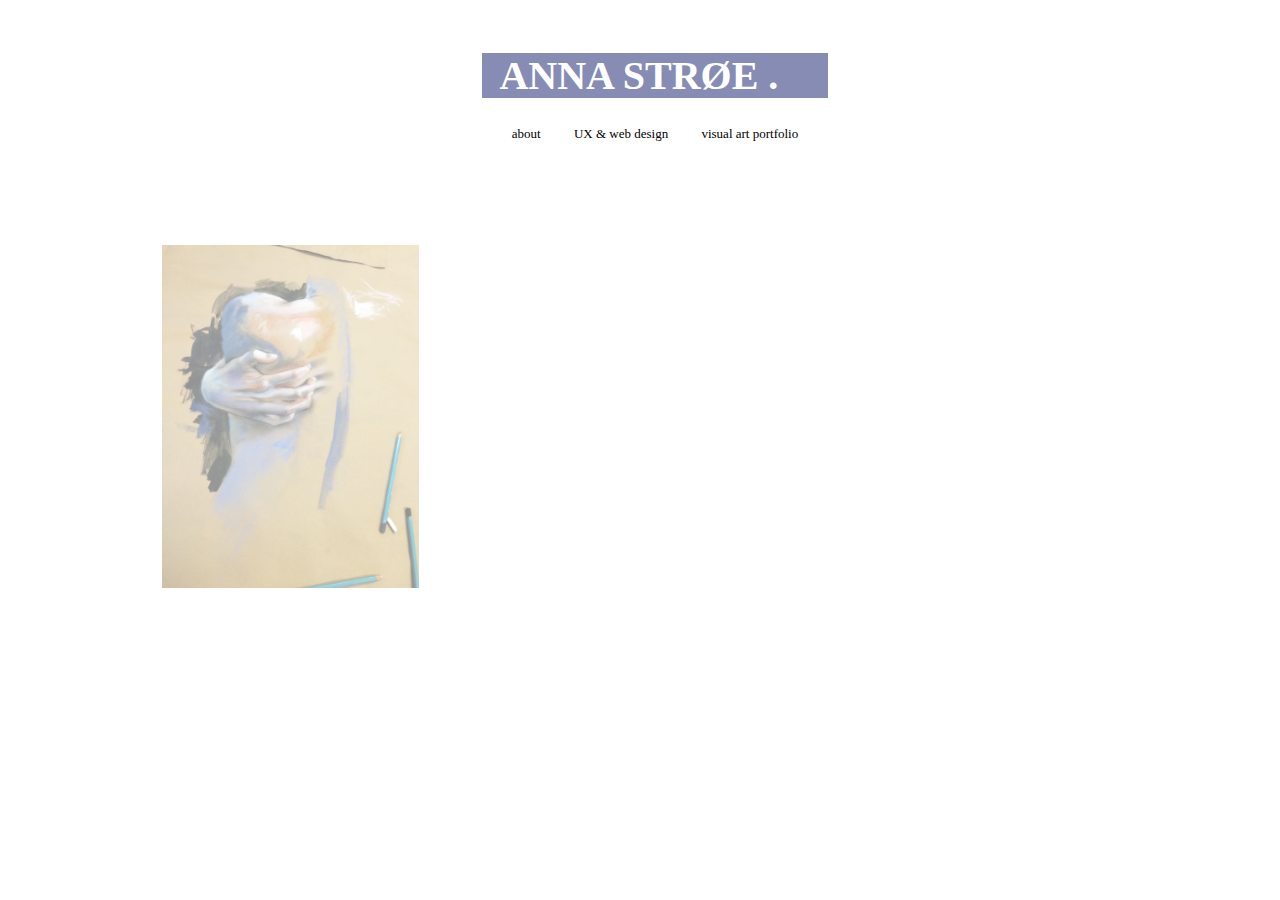
<file: index.html>
<!DOCTYPE html>

<html>

<head>
	<meta charset="utf-8"/>
	<title> Anna Strøe </title>
	<!--
	
	<script type="text/javascript">google.load("jquery", "1.3.2");</script>
 		<script src="http://code.jquery.com/jquery-latest.min.js"
        type="text/javascript"></script>
 	-->
 
 	<script src="https://ajax.googleapis.com/ajax/libs/jquery/2.2.0/jquery.min.js"></script>
	<script type="text/javascript">
		
		jQuery.ajaxSetup({async:false});
		
function cacheImages(array)
{
    if (!cacheImages.list) {
        cacheImages.list = [];
    }
    var list = cacheImages.list;
    for (var i = 0; i < array.length; i++) {
        var img = new Image();
        img.onload = function() {
            var index = list.indexOf(this);
            if (index !== -1) {
                // remove image from the array once it's loaded
                // for memory consumption reasons
                list.splice(index, 1);
            }
        }
        list.push(img);
        img.src = array[i];
    }
}

cacheImages(["grippinghand.jpg", "eye.jpg", "table.jpg", "print.jpg", "sketch1.jpg"]);

		function eye(){
			$(".hiddeneye").delay(700).fadeIn(2000).removeClass(".hiddeneye");
		}

		function table() {
			$(".hiddentable").delay(1400).fadeIn(2000).removeClass(".hiddentable");
		}

		function print() {
			$(".hiddenprint").delay(2100).fadeIn(2000).removeClass(".hiddenprint");
		}

		function sketch1() {
			$(".hiddensketch1").delay(2800).fadeIn(2000).removeClass(".hiddensketch1");
		}

		$(document).ready(function(){

			//$("#hiddenh1").fadeIn(2000).removeClass("#hiddenh1");
			// fade in
			$(".hiddenhand").fadeIn(1500).removeClass(".hiddenhand");
			//$(".hiddenhand").fadeOut(1000);

			eye();
			table();
			print();
			sketch1();



			$('img').each(function(i) {
   $(this).delay(i * 400).fadeIn();
});
		
		});


	</script>



	<link href="stylesheet.css" type="text/css" rel="stylesheet" />

	
	 
	
	
</head>

<body>

	<div id="hiddenh1">
	<h1>
		<a href="index.html">
		<span style="background:#878CB4;" > &nbsp ANNA STRØE . &nbsp&nbsp&nbsp&nbsp</span>
		</a>
	</h1>
	</div>

	<div id= "links">
		<a href="about.html"> about </a> <a href="uxdesign.html"> UX & web design </a> <a href="visualportfolio.html"> visual art portfolio </a>
	</div>

	<div id="images">

		<div class="hiddenhand">
		<div id= "hand">
		<img src="grippinghand.jpg" width=23%>
	 	</div>
	 	</div>


	 <div class="hiddeneye">	
	 <div id= "eye">
	 <img src="eye.jpg" width=28%>
	 </div>
	 </div>

	 <div class="hiddentable">
	 <div id="table">
	 	<img src="table.jpg" width=35%>
	 </div>
	 </div>

	 <div class="hiddenprint">
	 <div id="print">
	 	<img src="print.jpg" width=40%>
	 </div>
	 </div>

	 <div class="hiddensketch1">
	 <div id="sketch1">
	 	<img src="sketch1.jpg" width=48%>
	 </div>
	 </div>

	 </div>

	 <!--<div id="copyright"> © by Anna Strøe </div> -->
	


</body>

</html>
</file>
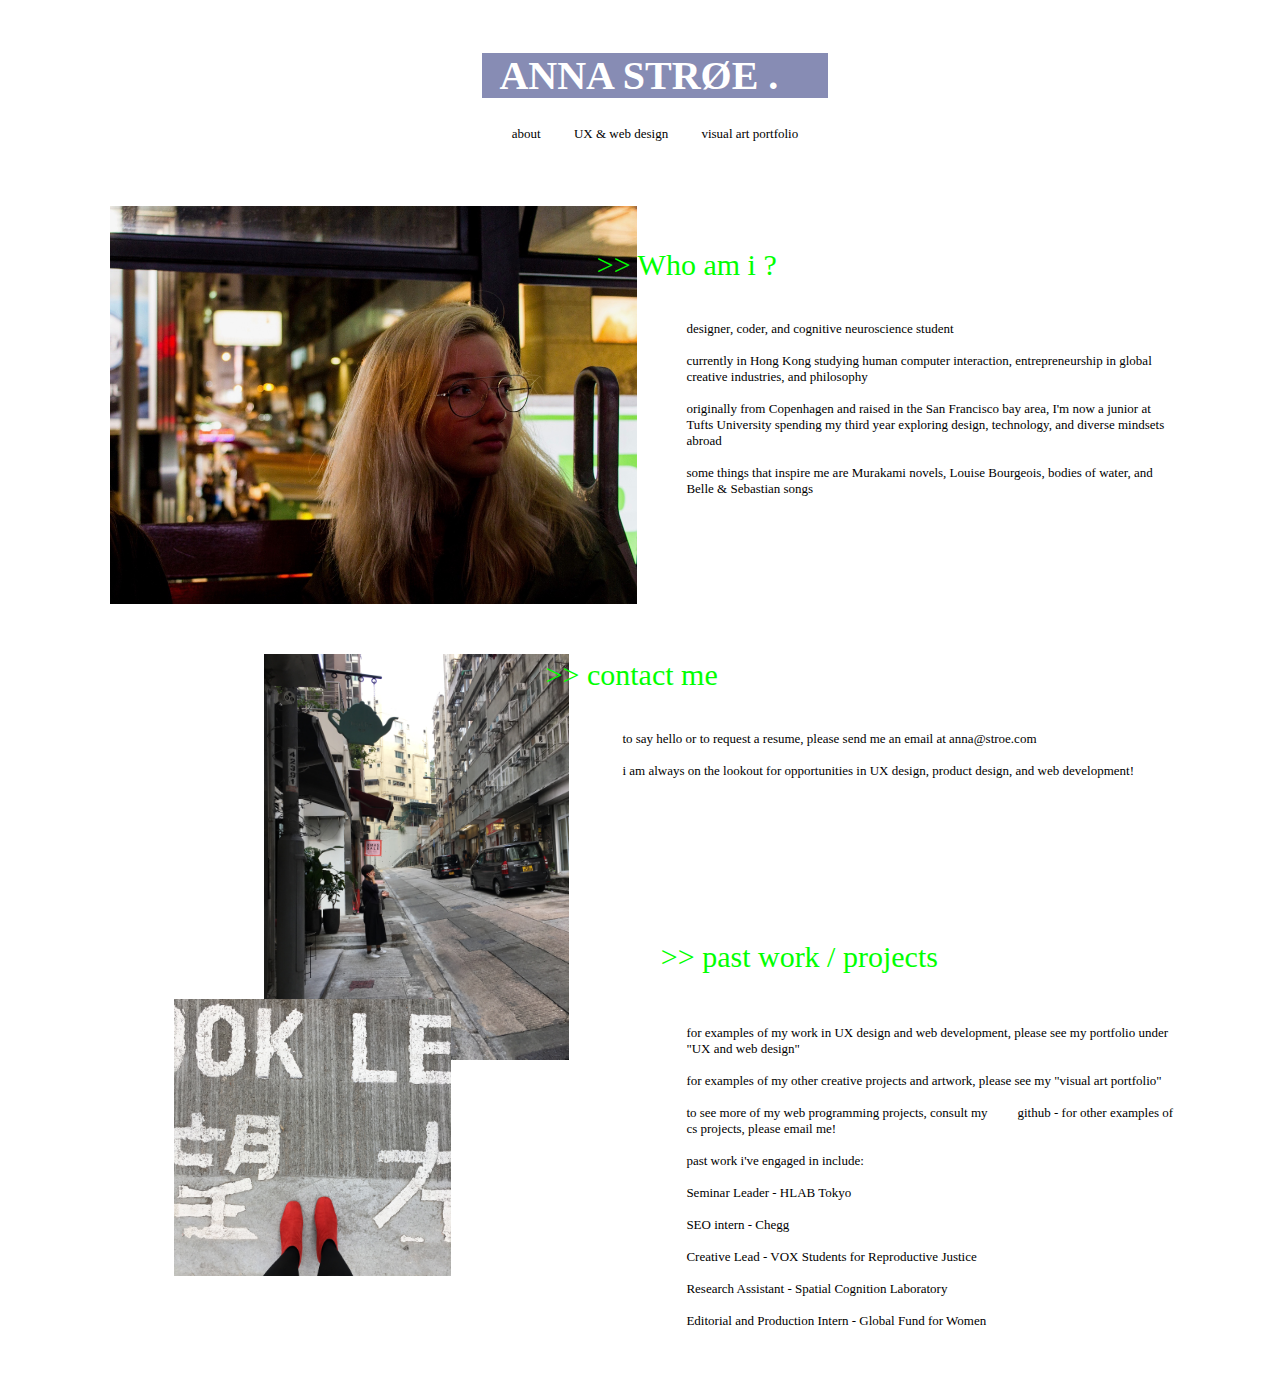
<file: about.html>
<!DOCTYPE html>

<html>

<head>
	<meta charset="utf-8"/>
	<title> ABOUT </title>
	<link href="aboutstylesheet.css" type="text/css" rel="stylesheet" />
	
</head>

<body>
	<h1>
		<a href="index.html">
		<span href="index.html" style="background:#878CB4;">&nbsp ANNA STRØE . &nbsp&nbsp&nbsp&nbsp</span>
		</a>
	</h1>

	<div id= "links">
		<a  href="about.html"> about </a> <a href="uxdesign.html"> UX & web design </a> <a href="visualportfolio.html"> visual art portfolio </a>
	</div>

	<div id= "me">
	<img src="me.jpg" width=45%>
	 </div>


	 <div id= "who">
	 	<p> >> Who am i ? </p>
	 </div>

	 <div id= "whotext">
	 <p>
	 	designer, coder, and cognitive neuroscience student
	 	<br><br>
	 	currently in Hong Kong studying human computer interaction, entrepreneurship in global creative industries, and philosophy
		<br><br>
	 	originally from Copenhagen and raised in the San Francisco bay area, I'm now a junior at Tufts University spending my third year exploring design, technology, and diverse mindsets abroad
	 	<br><br>
	 	some things that inspire me are Murakami novels, Louise Bourgeois, bodies of water, and Belle & Sebastian songs
	 </p>
	 </div>

	 <div id="hk">
	 	<img src="hk.jpg" width=30%>
	 </div>

	 <div id= "contact">
	 <p> >> contact me </p>
	 </div>

	 <div id= "contacttext">
	 <p>
	 	
	 	to say hello or to request a resume, please send me an email at anna@stroe.com 
	 	<br><br>
	 	i am always on the lookout for opportunities in UX design, product design, and web development!

	 	
	 </p>
	 </div>

	 <div id="redshoes">
	 	<img src="redshoes.jpg" width=25%>
	 </div>


	 <div id= "work">
	 <p> >> past work / projects </p>
	 </div>

	 <div id= "worktext">
	 <p>
	 	
	 	for examples of my work in UX design and web development, please see my portfolio under "UX and web design"
	 	<br><br>
	 	for examples of my other creative projects and artwork, please see my "visual art portfolio"
	 	<br><br>
	 	to see more of my web programming projects, consult my<a href= https://github.com/annastroe/comp20-astroe>github</a> - for other examples of cs projects, please email me!
	 	<br><br>
	 	past work i've engaged in include:
	 		<br><br>
	 	Seminar Leader - HLAB Tokyo 
	<br><br>
		SEO intern - Chegg 
	<br><br>
		Creative Lead - VOX Students for Reproductive Justice
	<br><br>
		Research Assistant - Spatial Cognition Laboratory
	<br><br>
		Editorial and Production Intern - Global Fund for Women
	 	<br><br><br><br>
	 </p>
	 </div>
	 <br><br><br><br>


	 <!-- text:

			currently: in Hong Kong studying human computer interaction, entrepreneurship in creative industries and philosophy 

			past & present: born in Copenhagen and raised in Silicon Valley, I now major in Cognitive and Brain Science and minor in Studio Art at Tufts University 
				born in Copenhagen before moving to Silicon Valley and recently moving east to attend Tufts University

			future: searching for a UI/UX internship for summer 2017, before returning to Tufts for my senior year.
	 --> 


</body>

</html>
</file>
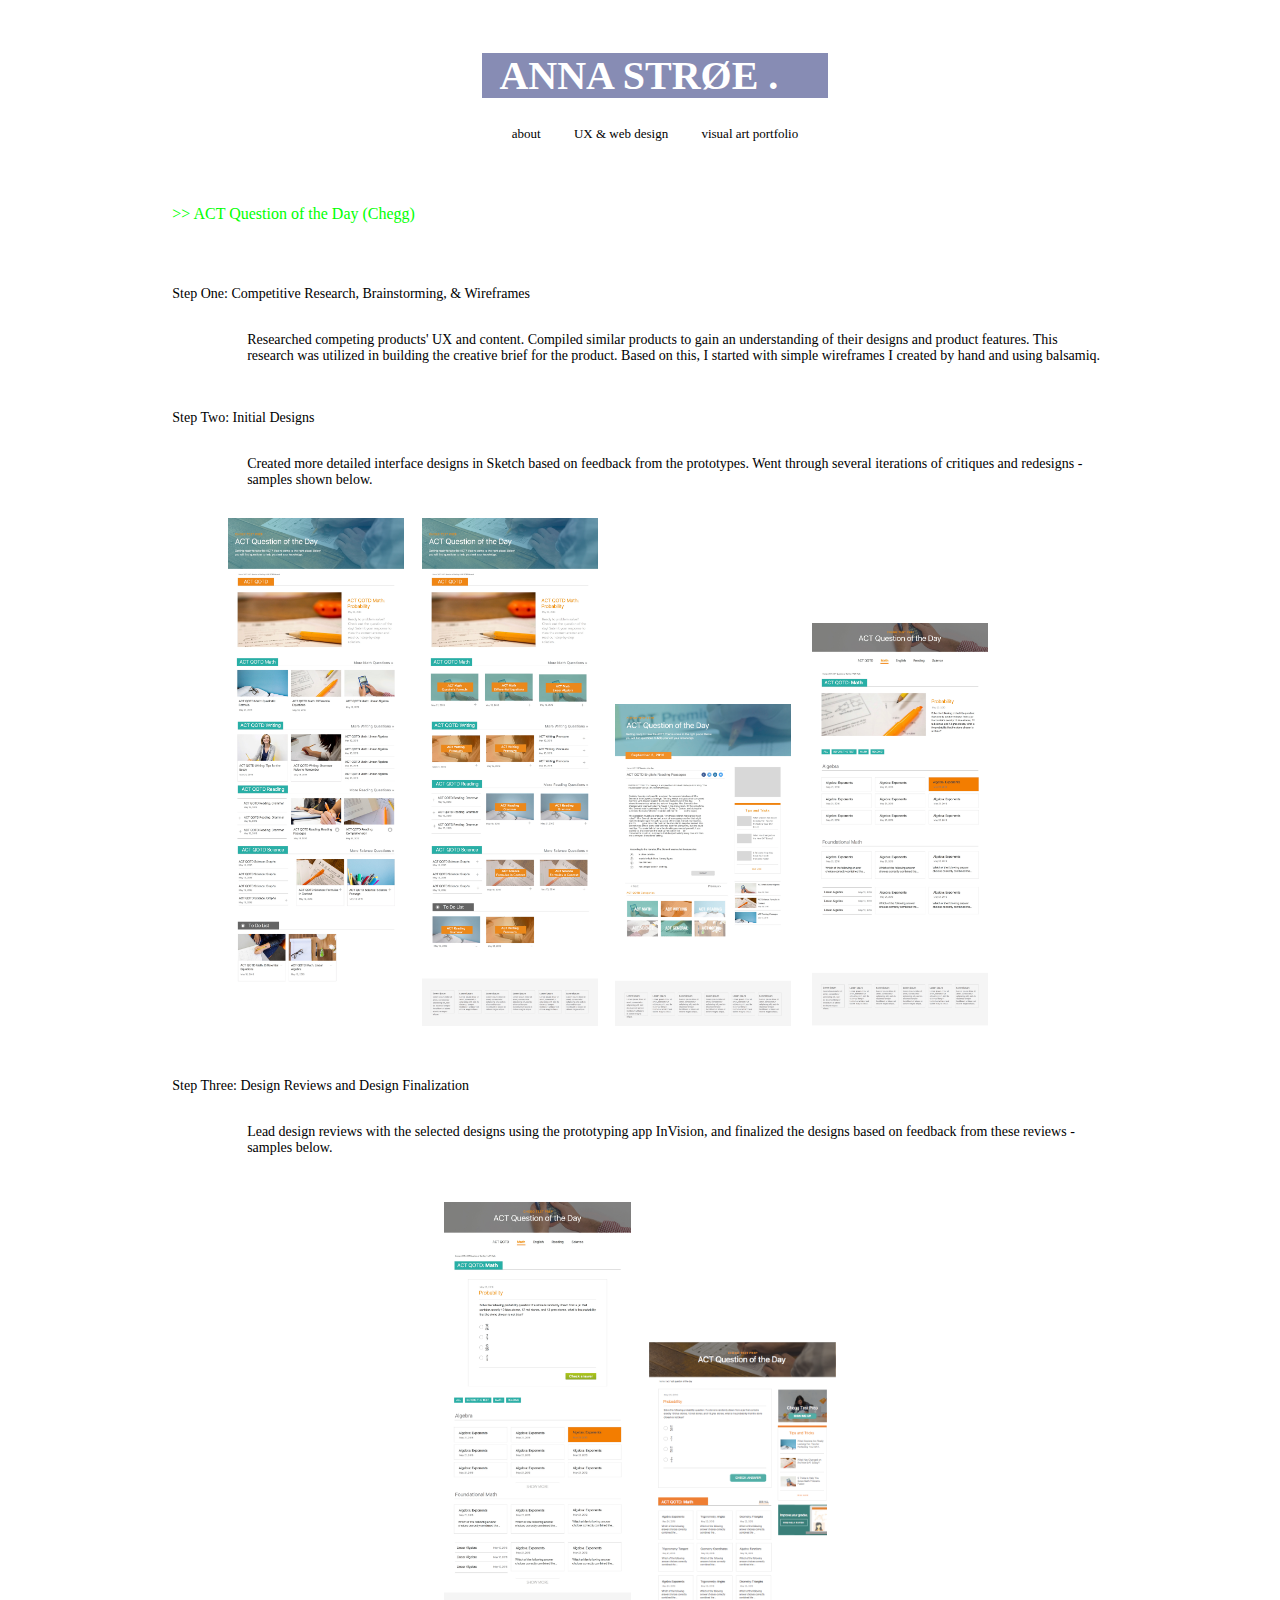
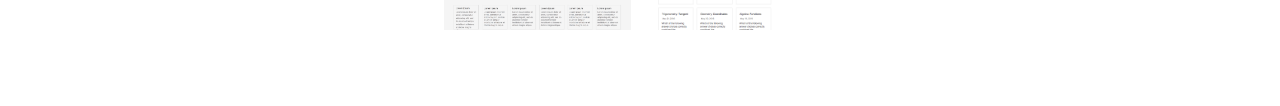
<file: actqotd.html>
<!DOCTYPE html>

<html>

<head>
	<meta charset="utf-8"/>
	<title> UX & Web Design </title>
	<link href="actqotd.css" type="text/css" rel="stylesheet" />

</head>

<body>

	<h1>
		<a href="index.html">
		<span style="background:#878CB4;" > &nbsp ANNA STRØE . &nbsp&nbsp&nbsp&nbsp</span>
		</a>
	</h1>

	<div id= "links">
		<a href="about.html"> about </a> <a href="uxdesign.html"> UX & web design </a> <a href="visualportfolio.html"> visual art portfolio </a>
	</div>

	<div id="qotdtitle">
		>> ACT Question of the Day (Chegg)
	</div>

	<div id="text">

	<div id ="stepone">
		Step One: Competitive Research, Brainstorming, & Wireframes
		<br><br>
		<p> Researched competing products' UX and content. Compiled similar products to gain an understanding of their designs and product features. This research was utilized in building the creative brief for the product. Based on this, I started with simple wireframes I created by hand and using balsamiq.  </p>
	</div>
<br><br>
	<div id = "steptwo">
		Step Two: Initial Designs
		<br><br>
		<p> Created more detailed interface designs in Sketch based on feedback from the prototypes. Went through several iterations of critiques and redesigns - samples shown below. </p> <br>

		<div id="designs">

		<div id="design1">
			<img src="a1.jpg" width=20%> &nbsp&nbsp&nbsp&nbsp<img src="a2.jpg" width=20%> &nbsp&nbsp&nbsp&nbsp<img src="a3.jpg" width=20%> &nbsp&nbsp&nbsp&nbsp <img src="a4.jpg" width=20%> <br><br>
		</div>
		<div id="design2">
			
		</div>
		<div id="design3">
			
		</div>
		<div id="design4">
			
		</div>
	
		<div id="design6">
			
		</div>

		</div>

	</div>
<br><br>
	<div id = "stepthree">
		Step Three: Design Reviews and Design Finalization
		<br><br>
		<p> Lead design reviews with the selected designs using the prototyping app InVision, and finalized the designs based on feedback from these reviews - samples below. </p>
	</div>
<br><br>
		<div id="design5">
			<img src="a5.jpg" width=20%>&nbsp&nbsp&nbsp&nbsp <img src="a8.jpg" width=20%> 
		</div>

	<br><br><br><br>

	</div>


</body>

</html>
</file>
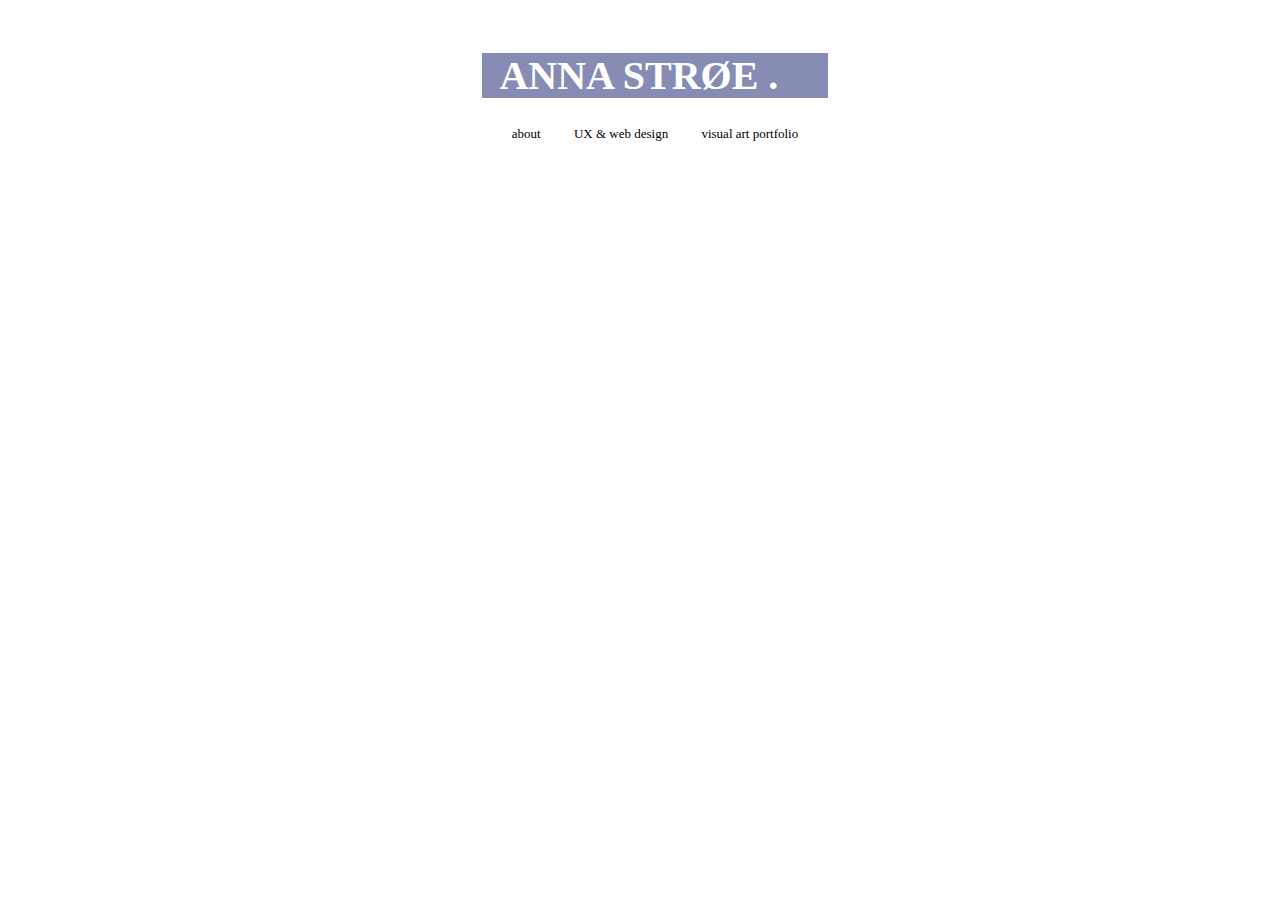
<file: art.html>
<!DOCTYPE html>

<html>

<head>
	<meta charset="utf-8"/>
	<title> ABOUT </title>
	<link href="art.css" type="text/css" rel="stylesheet" />
	
</head>

<body>
	<h1>
		<a href="index.html">
		<span href="index.html" style="background:#878CB4;">&nbsp ANNA STRØE . &nbsp&nbsp&nbsp&nbsp</span>
		</a>
	</h1>

	<div id= "links">
		<a  href="about.html"> about </a> <a href="uxdesign.html"> UX & web design </a> <a href="visualportfolio.html"> visual art portfolio </a>
	</div>


</body>

</html>
</file>
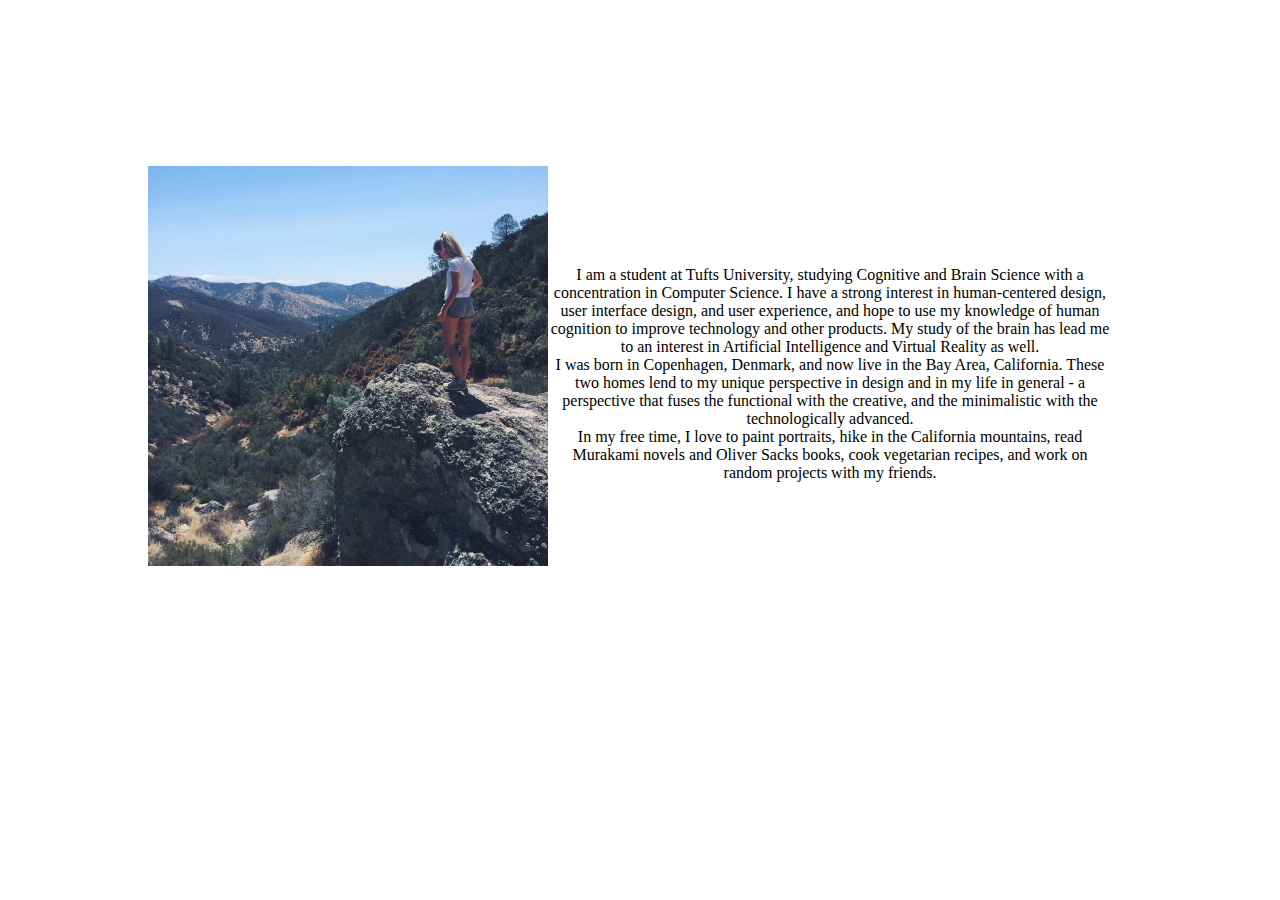
<file: bio.html>
<!DOCTYPE html>
<html>

<head>

	<title>Biography</title>
	<link href="bio.css" type="text/css"
      rel="stylesheet" />

</head>

<body>

	<img src="IMG_4796.jpg" class="pic" alt="Personal Photo">

	<p> 
	I am a student at Tufts University, studying Cognitive and Brain Science with a concentration in Computer Science. I have a strong interest in human-centered design, user interface design, and user experience, and hope to use my knowledge of human cognition to improve technology and other products. My study of the brain has lead me to an interest in Artificial Intelligence and Virtual Reality as well. <br>
	I was born in Copenhagen, Denmark, and now live in the Bay Area, California. These two homes lend to my unique perspective in design and in my life in general - a perspective that fuses the functional with the creative, and the minimalistic with the technologically advanced. <br>
	In my free time, I love to paint portraits, hike in the California mountains, read Murakami novels and Oliver Sacks books, cook vegetarian recipes, and work on random projects with my friends. <br>  
	 </p>
	

</body>

</html>
</file>
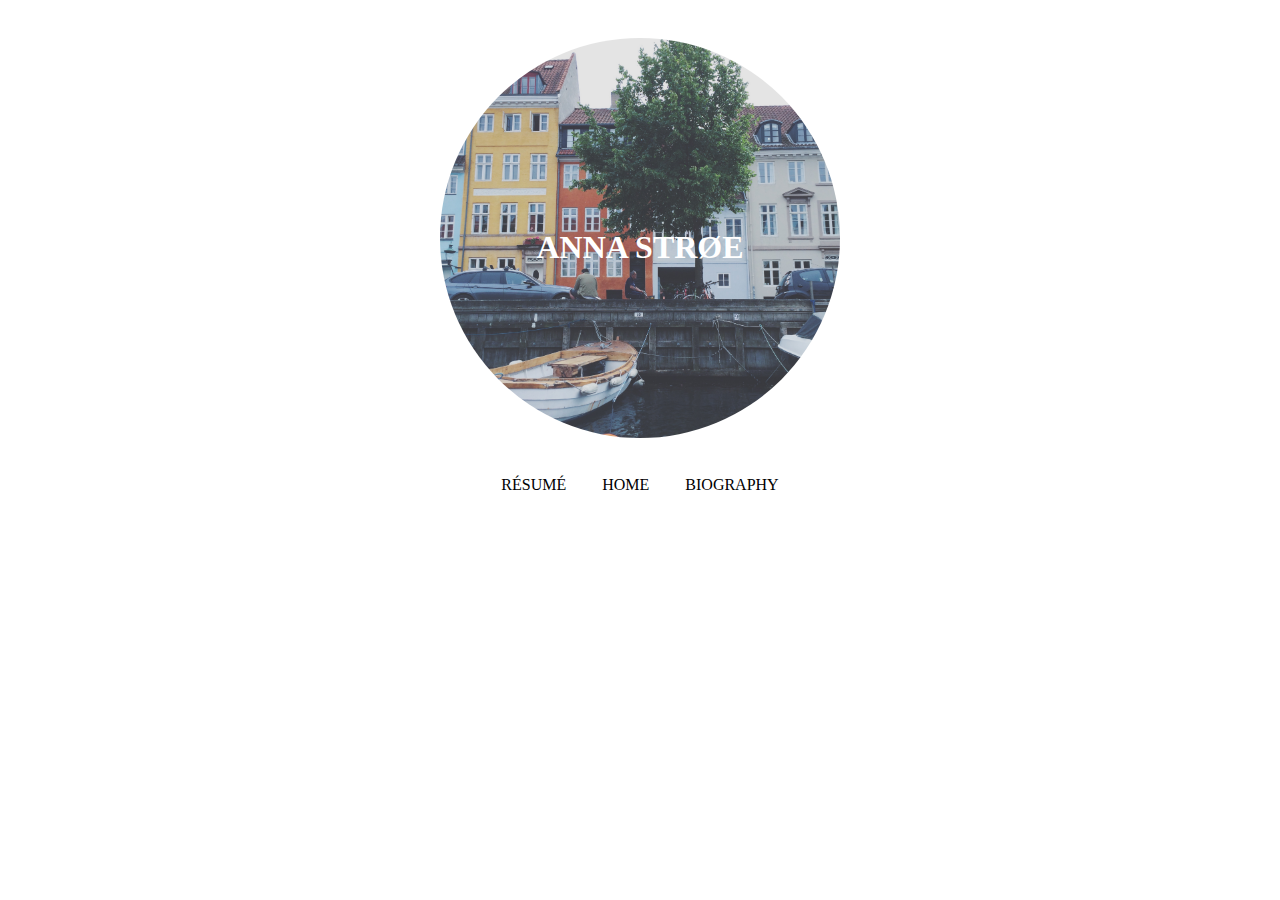
<file: otherindex.html>
<!DOCTYPE html>
<html>


<head>

	<meta charset="utf-8"/>
	<title> Anna Strøe (home)</title>
	<link href="index.css" type="text/css"
      rel="stylesheet" />

</head>

<body>

	<div id="title">
			<img src="IMG_5793.jpg" class="attributes" alt="København">
			<h1> ANNA STRØE </h1>
	</div>
	
	<p>
		<br/>
		<a href="resume.html"> RÉSUMÉ </a> 
		&nbsp;
		&nbsp;
		&nbsp;
		&nbsp;
		<a href="index.html"> HOME </a>  
		&nbsp;
		&nbsp;
		&nbsp;
		&nbsp;
		<a href="bio.html"> BIOGRAPHY </a>  

	</p>

</body>

</html>
</file>
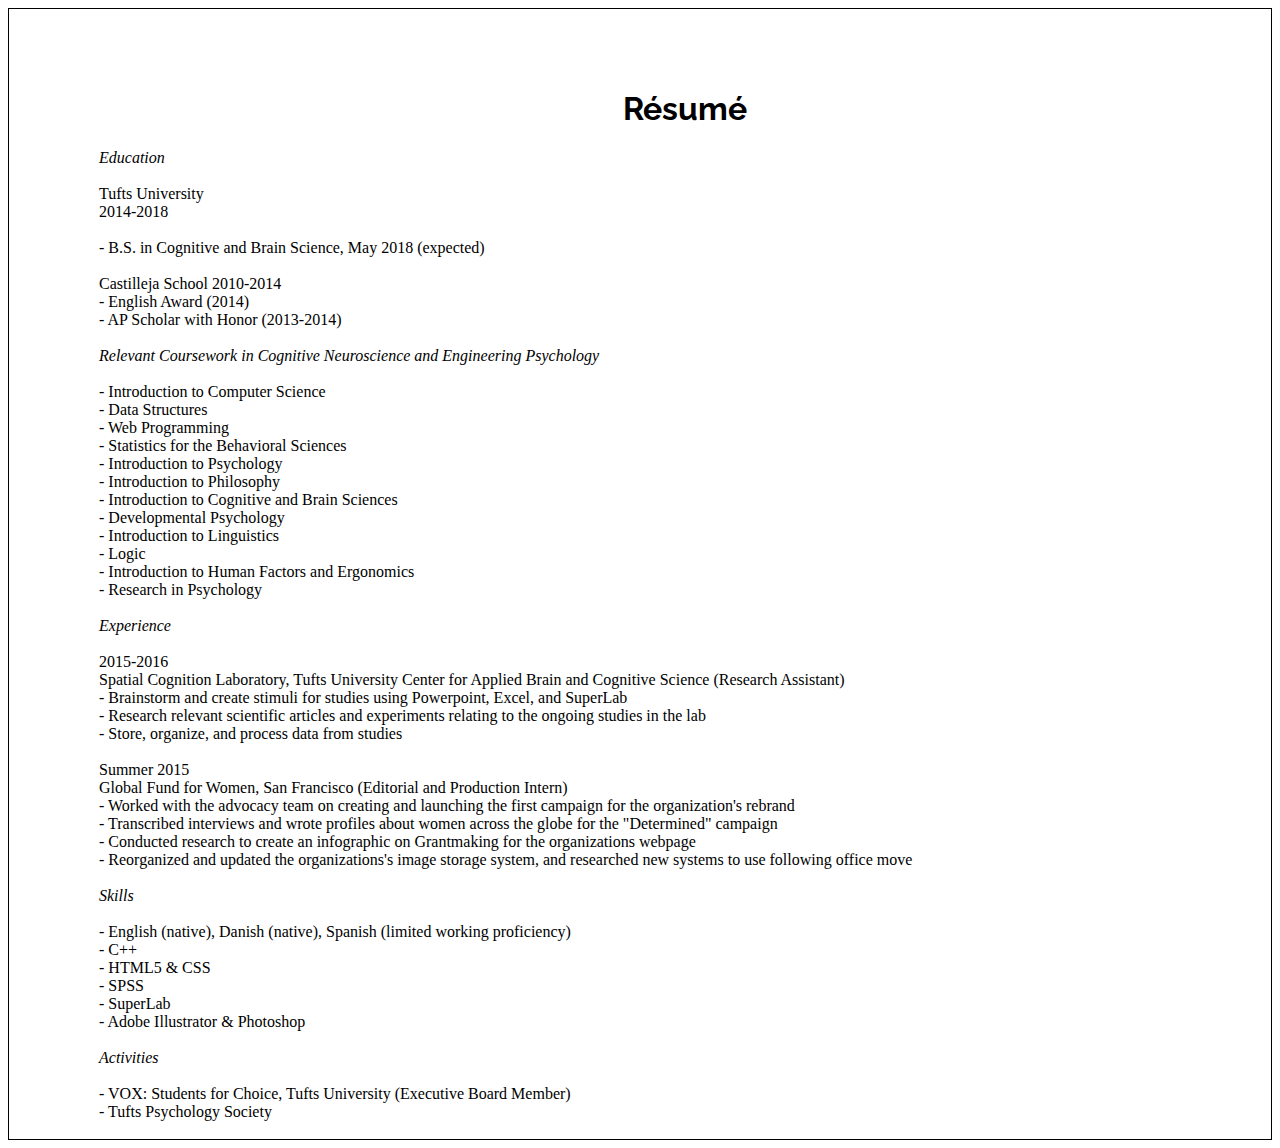
<file: resume.html>
<!DOCTYPE html>
<html>

<head>
	<meta charset="utf-8"/>
	<title> Resume </title>
	<link href="resume.css" type="text/css"
      rel="stylesheet" />
     <link href='https://fonts.googleapis.com/css?family=Raleway:400,300' rel='stylesheet' type='text/css'>

</head>

<body> 

	<h1> Résumé </h1>

		<div class="categories">
		Education 
		</div> <br> 

		Tufts University 
		<div class="year"> 
		2014-2018 
		</div> <br>
		- B.S. in Cognitive and Brain Science, May 2018 (expected) <br> 
		 <br>
		Castilleja School 2010-2014 <br>
		- English Award (2014) <br>
		- AP Scholar with Honor (2013-2014) <br>

		<br>
		<div class="categories">
		Relevant Coursework in Cognitive Neuroscience and Engineering Psychology
		</div> <br>
		- Introduction to Computer Science <br>
		- Data Structures <br>
		- Web Programming <br>
		- Statistics for the Behavioral Sciences <br>
		- Introduction to Psychology <br>
		- Introduction to Philosophy <br>
		- Introduction to Cognitive and Brain Sciences <br>
		- Developmental Psychology <br>
		- Introduction to Linguistics <br>
		- Logic <br>
		- Introduction to Human Factors and Ergonomics <br>
		- Research in Psychology <br>
		
		 <br>
		<div class="categories">
		Experience 
		</div> <br> 
		2015-2016 <br> 
		Spatial Cognition Laboratory, Tufts University Center for Applied Brain and Cognitive Science (Research Assistant) <br>
		- Brainstorm and create stimuli for studies using Powerpoint, Excel, and SuperLab <br>
 		- Research relevant scientific articles and experiments relating to the ongoing studies in the lab <br>
 		- Store, organize, and process data from studies <br> <br> 
 		Summer 2015 <br> 
 		Global Fund for Women, San Francisco (Editorial and Production Intern) <br> 
 		- Worked with the advocacy team on creating and launching the first campaign for the organization's rebrand <br> 
 		- Transcribed interviews and wrote profiles about women across the globe for the "Determined" campaign <br> 
 		- Conducted research to create an infographic on Grantmaking for the organizations webpage <br> 
 		- Reorganized and updated the organizations's image storage system, and researched new systems to use following office move <br> 


 		<br>
 		<div class="categories">
 		Skills 
 		</div> <br>
 		- English (native), Danish (native), Spanish (limited working proficiency) <br>
		- C++ <br>
		- HTML5 & CSS <br>
		- SPSS <br>
		- SuperLab <br>
		- Adobe Illustrator & Photoshop <br>

		<br>
		<div class="categories">
		Activities 
		</div> <br>
		- VOX: Students for Choice, Tufts University (Executive Board Member) <br> 
		- Tufts Psychology Society <br>
		<br>
		


</body> 

</html>
</file>
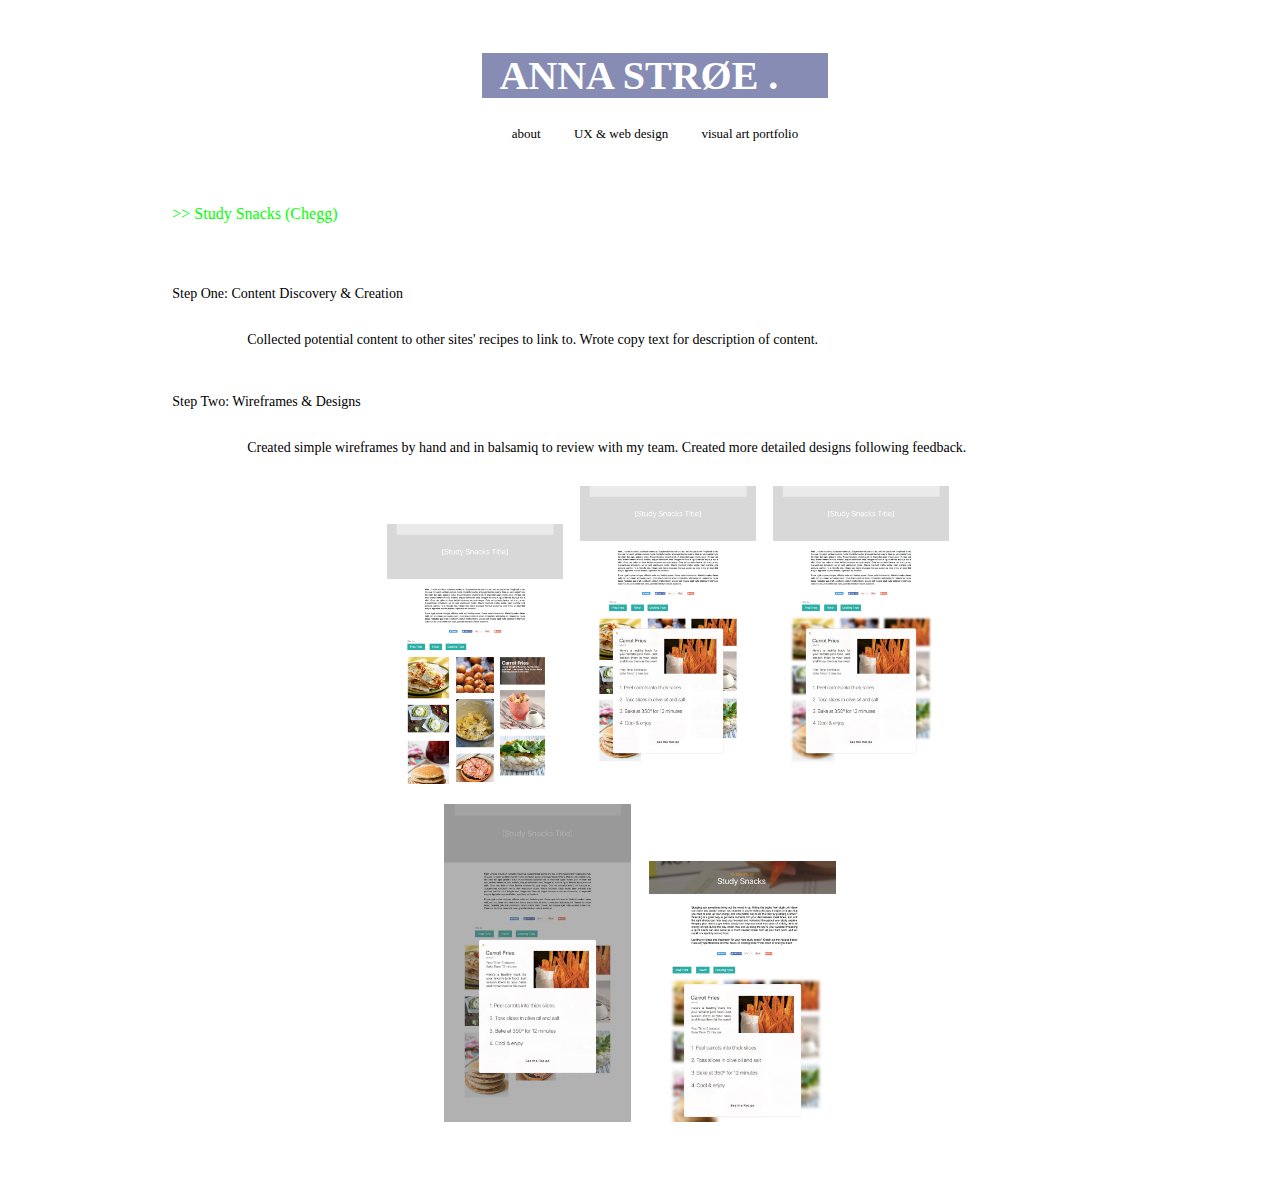
<file: studysnacks.html>
<!DOCTYPE html>

<html>

<head>
	<meta charset="utf-8"/>
	<title> UX & Web Design </title>
	<link href="studysnacks.css" type="text/css" rel="stylesheet" />

</head>

<body>

	<h1>
		<a href="index.html">
		<span style="background:#878CB4;" > &nbsp ANNA STRØE . &nbsp&nbsp&nbsp&nbsp</span>
		</a>
	</h1>

	<div id= "links">
		<a href="about.html"> about </a> <a href="uxdesign.html"> UX & web design </a> <a href="visualportfolio.html"> visual art portfolio </a>
	</div>

	<div id="qotdtitle">
		>> Study Snacks (Chegg)
	</div>

	<div id="text">

	<div id ="stepone">
		Step One: Content Discovery & Creation
		<br><br>
		<p> Collected potential content to other sites' recipes to link to. Wrote copy text for description of content.  </p>
	</div>
<br><br>
	<div id = "steptwo">
		Step Two: Wireframes & Designs
		<br><br>
		<p> Created simple wireframes by hand and in balsamiq to review with my team. Created more detailed designs following feedback. </p> <br>

		<div id="designs">

		<div id="design1">
			<img src="s1.jpg" width=20%> &nbsp&nbsp&nbsp&nbsp<img src="s2.jpg" width=20%> &nbsp&nbsp&nbsp&nbsp<img src="s3.jpg" width=20%> <br><br>
		</div>
		<div id="design2">
		
		</div>
		<div id="design3">
			
		</div>
		<div id="design4">
			
		</div>
	
		<div id="design6">
			
		</div>

		</div>

	</div>

		<div id="design5">
			<img src="s4.jpg" width=20%>&nbsp&nbsp&nbsp&nbsp <img src="s5.jpg" width=20%> 
		</div>

	<br><br><br><br>

	</div>


</body>

</html>
</file>
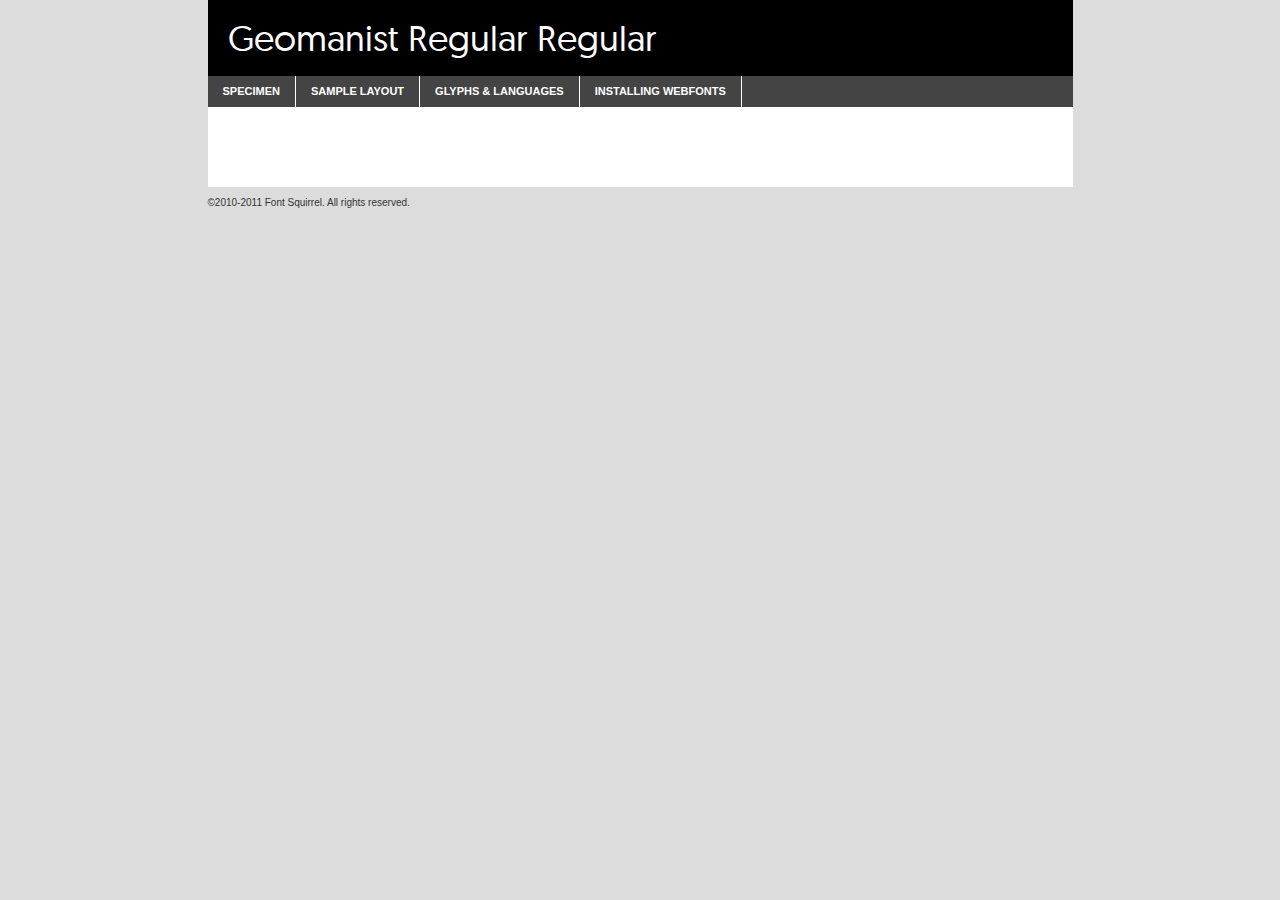
<file: geomanist_regular_&_italic/01.Geomanist_Regular/Geomanist_Regular_Webfontkit/geomanist-regular-demo.html>
<!DOCTYPE html PUBLIC "-//W3C//DTD XHTML 1.0 Transitional//EN"
	"http://www.w3.org/TR/xhtml1/DTD/xhtml1-transitional.dtd">

<html xmlns="http://www.w3.org/1999/xhtml" xml:lang="en" lang="en">
<head>
	<meta http-equiv="Content-Type" content="text/html; charset=utf-8" />
	<script src="http://ajax.googleapis.com/ajax/libs/jquery/1.7.2/jquery.min.js" type="text/javascript" charset="utf-8"></script>
	<script src="specimen_files/easytabs.js" type="text/javascript" charset="utf-8"></script>
	<link rel="stylesheet" href="specimen_files/specimen_stylesheet.css" type="text/css" charset="utf-8" />
	<link rel="stylesheet" href="stylesheet.css" type="text/css" charset="utf-8" />

	<style type="text/css">
					body{
				font-family: 'geomanist_regularregular';
							}
		</style>

	<title>Geomanist Regular Regular Specimen</title>
	
	
	<script type="text/javascript" charset="utf-8">
		$(document).ready(function() {
			$('#container').easyTabs({defaultContent:1});
		});
	</script>
</head>

<body>
<div id="container">
	<div id="header">
		Geomanist Regular Regular	</div>
	<ul class="tabs">
		<li><a href="#specimen">Specimen</a></li>
		<li><a href="#layout">Sample Layout</a></li>
				<li><a href="#glyphs">Glyphs &amp; Languages</a></li>
		<li><a href="#installing">Installing Webfonts</a></li>
		
	</ul>
	
	<div id="main_content">

		
			<div id="specimen">
		
				<div class="section">
					<div class="grid12 firstcol">
						<div class="huge">AaBb</div>
					</div>
				</div>
		
				<div class="section">
					<div class="glyph_range">A&#x200B;B&#x200b;C&#x200b;D&#x200b;E&#x200b;F&#x200b;G&#x200b;H&#x200b;I&#x200b;J&#x200b;K&#x200b;L&#x200b;M&#x200b;N&#x200b;O&#x200b;P&#x200b;Q&#x200b;R&#x200b;S&#x200b;T&#x200b;U&#x200b;V&#x200b;W&#x200b;X&#x200b;Y&#x200b;Z&#x200b;a&#x200b;b&#x200b;c&#x200b;d&#x200b;e&#x200b;f&#x200b;g&#x200b;h&#x200b;i&#x200b;j&#x200b;k&#x200b;l&#x200b;m&#x200b;n&#x200b;o&#x200b;p&#x200b;q&#x200b;r&#x200b;s&#x200b;t&#x200b;u&#x200b;v&#x200b;w&#x200b;x&#x200b;y&#x200b;z&#x200b;1&#x200b;2&#x200b;3&#x200b;4&#x200b;5&#x200b;6&#x200b;7&#x200b;8&#x200b;9&#x200b;0&#x200b;&amp;&#x200b;.&#x200b;,&#x200b;?&#x200b;!&#x200b;&#64;&#x200b;(&#x200b;)&#x200b;#&#x200b;$&#x200b;%&#x200b;*&#x200b;+&#x200b;-&#x200b;=&#x200b;:&#x200b;;</div>
				</div>
				<div class="section">
					<div class="grid12 firstcol">
						<table class="sample_table">
							<tr><td>10</td><td class="size10">abcdefghijklmnopqrstuvwxyzABCDEFGHIJKLMNOPQRSTUVWXYZ0123456789abcdefghijklmnopqrstuvwxyzABCDEFGHIJKLMNOPQRSTUVWXYZ0123456789abcdefghijklmnopqrstuvwxyzABCDEFGHIJKLMNOPQRSTUVWXYZ</td></tr>
							<tr><td>11</td><td class="size11">abcdefghijklmnopqrstuvwxyzABCDEFGHIJKLMNOPQRSTUVWXYZ0123456789abcdefghijklmnopqrstuvwxyzABCDEFGHIJKLMNOPQRSTUVWXYZ0123456789abcdefghijklmnopqrstuvwxyzABCDEFGHIJKLMNOPQRSTUVWXYZ</td></tr>
							<tr><td>12</td><td class="size12">abcdefghijklmnopqrstuvwxyzABCDEFGHIJKLMNOPQRSTUVWXYZ0123456789abcdefghijklmnopqrstuvwxyzABCDEFGHIJKLMNOPQRSTUVWXYZ0123456789abcdefghijklmnopqrstuvwxyzABCDEFGHIJKLMNOPQRSTUVWXYZ</td></tr>
							<tr><td>13</td><td class="size13">abcdefghijklmnopqrstuvwxyzABCDEFGHIJKLMNOPQRSTUVWXYZ0123456789abcdefghijklmnopqrstuvwxyzABCDEFGHIJKLMNOPQRSTUVWXYZ0123456789abcdefghijklmnopqrstuvwxyzABCDEFGHIJKLMNOPQRSTUVWXYZ</td></tr>
							<tr><td>14</td><td class="size14">abcdefghijklmnopqrstuvwxyzABCDEFGHIJKLMNOPQRSTUVWXYZ0123456789abcdefghijklmnopqrstuvwxyzABCDEFGHIJKLMNOPQRSTUVWXYZ0123456789abcdefghijklmnopqrstuvwxyzABCDEFGHIJKLMNOPQRSTUVWXYZ</td></tr>
							<tr><td>16</td><td class="size16">abcdefghijklmnopqrstuvwxyzABCDEFGHIJKLMNOPQRSTUVWXYZ0123456789abcdefghijklmnopqrstuvwxyzABCDEFGHIJKLMNOPQRSTUVWXYZ</td></tr>
							<tr><td>18</td><td class="size18">abcdefghijklmnopqrstuvwxyzABCDEFGHIJKLMNOPQRSTUVWXYZ0123456789abcdefghijklmnopqrstuvwxyzABCDEFGHIJKLMNOPQRSTUVWXYZ</td></tr>
							<tr><td>20</td><td class="size20">abcdefghijklmnopqrstuvwxyzABCDEFGHIJKLMNOPQRSTUVWXYZ0123456789abcdefghijklmnopqrstuvwxyzABCDEFGHIJKLMNOPQRSTUVWXYZ</td></tr>
							<tr><td>24</td><td class="size24">abcdefghijklmnopqrstuvwxyzABCDEFGHIJKLMNOPQRSTUVWXYZ0123456789abcdefghijklmnopqrstuvwxyzABCDEFGHIJKLMNOPQRSTUVWXYZ</td></tr>
							<tr><td>30</td><td class="size30">abcdefghijklmnopqrstuvwxyzABCDEFGHIJKLMNOPQRSTUVWXYZ0123456789abcdefghijklmnopqrstuvwxyzABCDEFGHIJKLMNOPQRSTUVWXYZ</td></tr>
							<tr><td>36</td><td class="size36">abcdefghijklmnopqrstuvwxyzABCDEFGHIJKLMNOPQRSTUVWXYZ0123456789abcdefghijklmnopqrstuvwxyzABCDEFGHIJKLMNOPQRSTUVWXYZ</td></tr>
							<tr><td>48</td><td class="size48">abcdefghijklmnopqrstuvwxyzABCDEFGHIJKLMNOPQRSTUVWXYZ0123456789abcdefghijklmnopqrstuvwxyzABCDEFGHIJKLMNOPQRSTUVWXYZ</td></tr>
							<tr><td>60</td><td class="size60">abcdefghijklmnopqrstuvwxyzABCDEFGHIJKLMNOPQRSTUVWXYZ0123456789abcdefghijklmnopqrstuvwxyzABCDEFGHIJKLMNOPQRSTUVWXYZ</td></tr>
							<tr><td>72</td><td class="size72">abcdefghijklmnopqrstuvwxyzABCDEFGHIJKLMNOPQRSTUVWXYZ0123456789abcdefghijklmnopqrstuvwxyzABCDEFGHIJKLMNOPQRSTUVWXYZ</td></tr>
							<tr><td>90</td><td class="size90">abcdefghijklmnopqrstuvwxyzABCDEFGHIJKLMNOPQRSTUVWXYZ0123456789abcdefghijklmnopqrstuvwxyzABCDEFGHIJKLMNOPQRSTUVWXYZ</td></tr>
						</table>
				
					</div>
			
				</div>
		
		
		
								<div class="section" id="bodycomparison">


										<div id="xheight">
				<div class="fontbody">&#x25FC;&#x25FC;&#x25FC;&#x25FC;&#x25FC;&#x25FC;&#x25FC;&#x25FC;&#x25FC;&#x25FC;&#x25FC;&#x25FC;&#x25FC;&#x25FC;&#x25FC;&#x25FC;&#x25FC;&#x25FC;&#x25FC;&#x25FC;&#x25FC;&#x25FC;&#x25FC;&#x25FC;&#x25FC;&#x25FC;&#x25FC;&#x25FC;&#x25FC;&#x25FC;&#x25FC;&#x25FC;&#x25FC;&#x25FC;&#x25FC;&#x25FC;&#x25FC;&#x25FC;&#x25FC;&#x25FC;&#x25FC;&#x25FC;&#x25FC;&#x25FC;&#x25FC;&#x25FC;&#x25FC;&#x25FC;&#x25FC;&#x25FC;&#x25FC;&#x25FC;&#x25FC;&#x25FC;&#x25FC;&#x25FC;&#x25FC;&#x25FC;&#x25FC;&#x25FC;&#x25FC;&#x25FC;&#x25FC;&#x25FC;&#x25FC;&#x25FC;&#x25FC;&#x25FC;&#x25FC;&#x25FC;&#x25FC;&#x25FC;&#x25FC;&#x25FC;&#x25FC;&#x25FC;&#x25FC;&#x25FC;&#x25FC;&#x25FC;&#x25FC;&#x25FC;&#x25FC;&#x25FC;&#x25FC;&#x25FC;&#x25FC;&#x25FC;&#x25FC;&#x25FC;&#x25FC;&#x25FC;&#x25FC;&#x25FC;&#x25FC;&#x25FC;&#x25FC;&#x25FC;&#x25FC;body</div><div class="arialbody">body</div><div class="verdanabody">body</div><div class="georgiabody">body</div></div>
										<div class="fontbody" style="z-index:1">
											body<span>Geomanist Regular Regular</span>
										</div>
										<div class="arialbody" style="z-index:1">
											body<span>Arial</span>
										</div>
										<div class="verdanabody" style="z-index:1">
											body<span>Verdana</span>
										</div>
										<div class="georgiabody" style="z-index:1">
											body<span>Georgia</span>
										</div>



								</div>
		
		
				<div class="section psample psample_row1" id="">
					
					<div class="grid2 firstcol">
						<p class="size10"><span>10.</span>Aenean lacinia bibendum nulla sed consectetur. Fusce dapibus, tellus ac cursus commodo, tortor mauris condimentum nibh, ut fermentum massa justo sit amet risus. Nullam id dolor id nibh ultricies vehicula ut id elit. Cum sociis natoque penatibus et magnis dis parturient montes, nascetur ridiculus mus. Nulla vitae elit libero, a pharetra augue.</p>
			
					</div>
					<div class="grid3">
						<p class="size11"><span>11.</span>Aenean lacinia bibendum nulla sed consectetur. Fusce dapibus, tellus ac cursus commodo, tortor mauris condimentum nibh, ut fermentum massa justo sit amet risus. Nullam id dolor id nibh ultricies vehicula ut id elit. Cum sociis natoque penatibus et magnis dis parturient montes, nascetur ridiculus mus. Nulla vitae elit libero, a pharetra augue.</p>
			
					</div>
					<div class="grid3">
						<p class="size12"><span>12.</span>Aenean lacinia bibendum nulla sed consectetur. Fusce dapibus, tellus ac cursus commodo, tortor mauris condimentum nibh, ut fermentum massa justo sit amet risus. Nullam id dolor id nibh ultricies vehicula ut id elit. Cum sociis natoque penatibus et magnis dis parturient montes, nascetur ridiculus mus. Nulla vitae elit libero, a pharetra augue.</p>
			
					</div>
					<div class="grid4">
						<p class="size13"><span>13.</span>Aenean lacinia bibendum nulla sed consectetur. Fusce dapibus, tellus ac cursus commodo, tortor mauris condimentum nibh, ut fermentum massa justo sit amet risus. Nullam id dolor id nibh ultricies vehicula ut id elit. Cum sociis natoque penatibus et magnis dis parturient montes, nascetur ridiculus mus. Nulla vitae elit libero, a pharetra augue.</p>
			
					</div>
					<div class="white_blend"></div>
					
				</div>
				<div class="section psample psample_row2" id="">
					<div class="grid3 firstcol">
						<p class="size14"><span>14.</span>Aenean lacinia bibendum nulla sed consectetur. Fusce dapibus, tellus ac cursus commodo, tortor mauris condimentum nibh, ut fermentum massa justo sit amet risus. Nullam id dolor id nibh ultricies vehicula ut id elit. Cum sociis natoque penatibus et magnis dis parturient montes, nascetur ridiculus mus. Nulla vitae elit libero, a pharetra augue.</p>
			
					</div>
					<div class="grid4">
						<p class="size16"><span>16.</span>Aenean lacinia bibendum nulla sed consectetur. Fusce dapibus, tellus ac cursus commodo, tortor mauris condimentum nibh, ut fermentum massa justo sit amet risus. Nullam id dolor id nibh ultricies vehicula ut id elit. Cum sociis natoque penatibus et magnis dis parturient montes, nascetur ridiculus mus. Nulla vitae elit libero, a pharetra augue.</p>
			
					</div>
					<div class="grid5">
						<p class="size18"><span>18.</span>Aenean lacinia bibendum nulla sed consectetur. Fusce dapibus, tellus ac cursus commodo, tortor mauris condimentum nibh, ut fermentum massa justo sit amet risus. Nullam id dolor id nibh ultricies vehicula ut id elit. Cum sociis natoque penatibus et magnis dis parturient montes, nascetur ridiculus mus. Nulla vitae elit libero, a pharetra augue.</p>
			
					</div>

					<div class="white_blend"></div>

				</div>
				
				<div class="section psample psample_row3" id="">
					<div class="grid5 firstcol">
						<p class="size20"><span>20.</span>Aenean lacinia bibendum nulla sed consectetur. Fusce dapibus, tellus ac cursus commodo, tortor mauris condimentum nibh, ut fermentum massa justo sit amet risus. Nullam id dolor id nibh ultricies vehicula ut id elit. Cum sociis natoque penatibus et magnis dis parturient montes, nascetur ridiculus mus. Nulla vitae elit libero, a pharetra augue.</p>
					</div>
					<div class="grid7">
						<p class="size24"><span>24.</span>Aenean lacinia bibendum nulla sed consectetur. Fusce dapibus, tellus ac cursus commodo, tortor mauris condimentum nibh, ut fermentum massa justo sit amet risus. Nullam id dolor id nibh ultricies vehicula ut id elit. Cum sociis natoque penatibus et magnis dis parturient montes, nascetur ridiculus mus. Nulla vitae elit libero, a pharetra augue.</p>
					</div>
					
					<div class="white_blend"></div>
					
				</div>
				
				<div class="section psample psample_row4" id="">
					<div class="grid12 firstcol">
						<p class="size30"><span>30.</span>Aenean lacinia bibendum nulla sed consectetur. Fusce dapibus, tellus ac cursus commodo, tortor mauris condimentum nibh, ut fermentum massa justo sit amet risus. Nullam id dolor id nibh ultricies vehicula ut id elit. Cum sociis natoque penatibus et magnis dis parturient montes, nascetur ridiculus mus. Nulla vitae elit libero, a pharetra augue.</p>
					</div>
					<div class="white_blend"></div>
					
				</div>
				
				
				
				<div class="section psample psample_row1 fullreverse">
					<div class="grid2 firstcol">
						<p class="size10"><span>10.</span>Aenean lacinia bibendum nulla sed consectetur. Fusce dapibus, tellus ac cursus commodo, tortor mauris condimentum nibh, ut fermentum massa justo sit amet risus. Nullam id dolor id nibh ultricies vehicula ut id elit. Cum sociis natoque penatibus et magnis dis parturient montes, nascetur ridiculus mus. Nulla vitae elit libero, a pharetra augue.</p>
			
					</div>
					<div class="grid3">
						<p class="size11"><span>11.</span>Aenean lacinia bibendum nulla sed consectetur. Fusce dapibus, tellus ac cursus commodo, tortor mauris condimentum nibh, ut fermentum massa justo sit amet risus. Nullam id dolor id nibh ultricies vehicula ut id elit. Cum sociis natoque penatibus et magnis dis parturient montes, nascetur ridiculus mus. Nulla vitae elit libero, a pharetra augue.</p>
			
					</div>
					<div class="grid3">
						<p class="size12"><span>12.</span>Aenean lacinia bibendum nulla sed consectetur. Fusce dapibus, tellus ac cursus commodo, tortor mauris condimentum nibh, ut fermentum massa justo sit amet risus. Nullam id dolor id nibh ultricies vehicula ut id elit. Cum sociis natoque penatibus et magnis dis parturient montes, nascetur ridiculus mus. Nulla vitae elit libero, a pharetra augue.</p>
			
					</div>
					<div class="grid4">
						<p class="size13"><span>13.</span>Aenean lacinia bibendum nulla sed consectetur. Fusce dapibus, tellus ac cursus commodo, tortor mauris condimentum nibh, ut fermentum massa justo sit amet risus. Nullam id dolor id nibh ultricies vehicula ut id elit. Cum sociis natoque penatibus et magnis dis parturient montes, nascetur ridiculus mus. Nulla vitae elit libero, a pharetra augue.</p>
			
					</div>
					<div class="black_blend"></div>
					
				</div>
				
				<div class="section psample psample_row2 fullreverse">
					<div class="grid3 firstcol">
						<p class="size14"><span>14.</span>Aenean lacinia bibendum nulla sed consectetur. Fusce dapibus, tellus ac cursus commodo, tortor mauris condimentum nibh, ut fermentum massa justo sit amet risus. Nullam id dolor id nibh ultricies vehicula ut id elit. Cum sociis natoque penatibus et magnis dis parturient montes, nascetur ridiculus mus. Nulla vitae elit libero, a pharetra augue.</p>
			
					</div>
					<div class="grid4">
						<p class="size16"><span>16.</span>Aenean lacinia bibendum nulla sed consectetur. Fusce dapibus, tellus ac cursus commodo, tortor mauris condimentum nibh, ut fermentum massa justo sit amet risus. Nullam id dolor id nibh ultricies vehicula ut id elit. Cum sociis natoque penatibus et magnis dis parturient montes, nascetur ridiculus mus. Nulla vitae elit libero, a pharetra augue.</p>
			
					</div>
					<div class="grid5">
						<p class="size18"><span>18.</span>Aenean lacinia bibendum nulla sed consectetur. Fusce dapibus, tellus ac cursus commodo, tortor mauris condimentum nibh, ut fermentum massa justo sit amet risus. Nullam id dolor id nibh ultricies vehicula ut id elit. Cum sociis natoque penatibus et magnis dis parturient montes, nascetur ridiculus mus. Nulla vitae elit libero, a pharetra augue.</p>
			
					</div>
					<div class="black_blend"></div>

				</div>
				
				<div class="section psample fullreverse psample_row3" id="">
					<div class="grid5 firstcol">
						<p class="size20"><span>20.</span>Aenean lacinia bibendum nulla sed consectetur. Fusce dapibus, tellus ac cursus commodo, tortor mauris condimentum nibh, ut fermentum massa justo sit amet risus. Nullam id dolor id nibh ultricies vehicula ut id elit. Cum sociis natoque penatibus et magnis dis parturient montes, nascetur ridiculus mus. Nulla vitae elit libero, a pharetra augue.</p>
					</div>
					<div class="grid7">
						<p class="size24"><span>24.</span>Aenean lacinia bibendum nulla sed consectetur. Fusce dapibus, tellus ac cursus commodo, tortor mauris condimentum nibh, ut fermentum massa justo sit amet risus. Nullam id dolor id nibh ultricies vehicula ut id elit. Cum sociis natoque penatibus et magnis dis parturient montes, nascetur ridiculus mus. Nulla vitae elit libero, a pharetra augue.</p>
					</div>
					
					<div class="black_blend"></div>
					
				</div>
				
				<div class="section psample fullreverse psample_row4" id="" style="border-bottom: 20px #000 solid;">
					<div class="grid12 firstcol">
						<p class="size30"><span>30.</span>Aenean lacinia bibendum nulla sed consectetur. Fusce dapibus, tellus ac cursus commodo, tortor mauris condimentum nibh, ut fermentum massa justo sit amet risus. Nullam id dolor id nibh ultricies vehicula ut id elit. Cum sociis natoque penatibus et magnis dis parturient montes, nascetur ridiculus mus. Nulla vitae elit libero, a pharetra augue.</p>
					</div>
					<div class="black_blend"></div>
					
				</div>
				
				
				
				
			</div>
			
			<div id="layout">
				
				<div class="section">
					
					<div class="grid12 firstcol">
						<h1>Lorem Ipsum Dolor</h1>
						<h2>Etiam porta sem malesuada magna mollis euismod</h2>
						
						<p class="byline">By <a href="#link">Aenean Lacinia</a></p>
					</div>
				</div>
				<div class="section">
					<div class="grid8 firstcol">
						<p class="large">Donec sed odio dui. Morbi leo risus, porta ac consectetur ac, vestibulum at eros. Fusce dapibus, tellus ac cursus commodo, tortor mauris condimentum nibh, ut fermentum massa justo sit amet risus. </p>

						
						<h3>Pellentesque ornare sem</h3>

						<p>Maecenas sed diam eget risus varius blandit sit amet non magna. Maecenas faucibus mollis interdum. Donec ullamcorper nulla non metus auctor fringilla. Nullam id dolor id nibh ultricies vehicula ut id elit. Nullam id dolor id nibh ultricies vehicula ut id elit. </p>

						<p>Aenean eu leo quam. Pellentesque ornare sem lacinia quam venenatis vestibulum. Lorem ipsum dolor sit amet, consectetur adipiscing elit. Cum sociis natoque penatibus et magnis dis parturient montes, nascetur ridiculus mus. </p>

						<p>Nulla vitae elit libero, a pharetra augue. Praesent commodo cursus magna, vel scelerisque nisl consectetur et. Aenean lacinia bibendum nulla sed consectetur. </p>

						<p>Nullam quis risus eget urna mollis ornare vel eu leo. Nullam quis risus eget urna mollis ornare vel eu leo. Maecenas sed diam eget risus varius blandit sit amet non magna. Donec ullamcorper nulla non metus auctor fringilla. </p>

						<h3>Cras mattis consectetur</h3>

						<p>Aenean eu leo quam. Pellentesque ornare sem lacinia quam venenatis vestibulum. Aenean lacinia bibendum nulla sed consectetur. Integer posuere erat a ante venenatis dapibus posuere velit aliquet. Cras mattis consectetur purus sit amet fermentum. </p>

						<p>Nullam id dolor id nibh ultricies vehicula ut id elit. Nullam quis risus eget urna mollis ornare vel eu leo. Cras mattis consectetur purus sit amet fermentum.</p>
					</div>
					
					<div class="grid4 sidebar">
						
						<div class="box reverse">
							<p class="last">Nullam quis risus eget urna mollis ornare vel eu leo. Donec ullamcorper nulla non metus auctor fringilla. Cras mattis consectetur purus sit amet fermentum. Sed posuere consectetur est at lobortis. Lorem ipsum dolor sit amet, consectetur adipiscing elit. </p>
						</div>
						
						<p class="caption">Maecenas sed diam eget risus varius.</p>

						<p>Vestibulum id ligula porta felis euismod semper. Integer posuere erat a ante venenatis dapibus posuere velit aliquet. Vestibulum id ligula porta felis euismod semper. Sed posuere consectetur est at lobortis. Maecenas sed diam eget risus varius blandit sit amet non magna. Fusce dapibus, tellus ac cursus commodo, tortor mauris condimentum nibh, ut fermentum massa justo sit amet risus. </p>

					

						<p>Duis mollis, est non commodo luctus, nisi erat porttitor ligula, eget lacinia odio sem nec elit. Aenean lacinia bibendum nulla sed consectetur. Vivamus sagittis lacus vel augue laoreet rutrum faucibus dolor auctor. Aenean lacinia bibendum nulla sed consectetur. Nullam quis risus eget urna mollis ornare vel eu leo. </p>

						<p>Praesent commodo cursus magna, vel scelerisque nisl consectetur et. Donec ullamcorper nulla non metus auctor fringilla. Maecenas faucibus mollis interdum. Fusce dapibus, tellus ac cursus commodo, tortor mauris condimentum nibh, ut fermentum massa justo sit amet risus. </p>

					</div>
				</div>
				
			</div>


			



		<div id="glyphs">
			<div class="section">
				<div class="grid12 firstcol">
			
				<h1>Language Support</h1>
				<p>The subset of Geomanist Regular Regular in this kit supports the following languages:<br />
			
					Afrikaans, Albanian, Basque, Belarusian_lacinka, Bosnian, Breton, Catalan, Chamorro, Chichewa_nyanja, Croatian, Czech, Danish, Dutch, English, Esperanto, Estonian, Faroese, Finnish, French, Frisian, Galician, German, Hungarian, Icelandic, Italian, Latvian, Lithuanian, Malagasy, Maltese, Norwegian, Polish, Portuguese, Serbian, Slovak, Slovenian, Spanish, Swedish, Turkish, Welsh				</p>
				<h1>Glyph Chart</h1>
				<p>The subset of Geomanist Regular Regular in this kit includes all the glyphs listed below. Unicode entities are included above each glyph to help you insert individual characters into your layout.</p>
				<div id="glyph_chart">
			
																				 <div><p>&amp;#32;</p>&#32;</div>
																				 <div><p>&amp;#33;</p>&#33;</div>
																				 <div><p>&amp;#34;</p>&#34;</div>
																				 <div><p>&amp;#35;</p>&#35;</div>
																				 <div><p>&amp;#36;</p>&#36;</div>
																				 <div><p>&amp;#37;</p>&#37;</div>
																				 <div><p>&amp;#38;</p>&#38;</div>
																				 <div><p>&amp;#39;</p>&#39;</div>
																				 <div><p>&amp;#40;</p>&#40;</div>
																				 <div><p>&amp;#41;</p>&#41;</div>
																				 <div><p>&amp;#42;</p>&#42;</div>
																				 <div><p>&amp;#43;</p>&#43;</div>
																				 <div><p>&amp;#44;</p>&#44;</div>
																				 <div><p>&amp;#45;</p>&#45;</div>
																				 <div><p>&amp;#46;</p>&#46;</div>
																				 <div><p>&amp;#47;</p>&#47;</div>
																				 <div><p>&amp;#48;</p>&#48;</div>
																				 <div><p>&amp;#49;</p>&#49;</div>
																				 <div><p>&amp;#50;</p>&#50;</div>
																				 <div><p>&amp;#51;</p>&#51;</div>
																				 <div><p>&amp;#52;</p>&#52;</div>
																				 <div><p>&amp;#53;</p>&#53;</div>
																				 <div><p>&amp;#54;</p>&#54;</div>
																				 <div><p>&amp;#55;</p>&#55;</div>
																				 <div><p>&amp;#56;</p>&#56;</div>
																				 <div><p>&amp;#57;</p>&#57;</div>
																				 <div><p>&amp;#58;</p>&#58;</div>
																				 <div><p>&amp;#59;</p>&#59;</div>
																				 <div><p>&amp;#60;</p>&#60;</div>
																				 <div><p>&amp;#61;</p>&#61;</div>
																				 <div><p>&amp;#62;</p>&#62;</div>
																				 <div><p>&amp;#63;</p>&#63;</div>
																				 <div><p>&amp;#64;</p>&#64;</div>
																				 <div><p>&amp;#65;</p>&#65;</div>
																				 <div><p>&amp;#66;</p>&#66;</div>
																				 <div><p>&amp;#67;</p>&#67;</div>
																				 <div><p>&amp;#68;</p>&#68;</div>
																				 <div><p>&amp;#69;</p>&#69;</div>
																				 <div><p>&amp;#70;</p>&#70;</div>
																				 <div><p>&amp;#71;</p>&#71;</div>
																				 <div><p>&amp;#72;</p>&#72;</div>
																				 <div><p>&amp;#73;</p>&#73;</div>
																				 <div><p>&amp;#74;</p>&#74;</div>
																				 <div><p>&amp;#75;</p>&#75;</div>
																				 <div><p>&amp;#76;</p>&#76;</div>
																				 <div><p>&amp;#77;</p>&#77;</div>
																				 <div><p>&amp;#78;</p>&#78;</div>
																				 <div><p>&amp;#79;</p>&#79;</div>
																				 <div><p>&amp;#80;</p>&#80;</div>
																				 <div><p>&amp;#81;</p>&#81;</div>
																				 <div><p>&amp;#82;</p>&#82;</div>
																				 <div><p>&amp;#83;</p>&#83;</div>
																				 <div><p>&amp;#84;</p>&#84;</div>
																				 <div><p>&amp;#85;</p>&#85;</div>
																				 <div><p>&amp;#86;</p>&#86;</div>
																				 <div><p>&amp;#87;</p>&#87;</div>
																				 <div><p>&amp;#88;</p>&#88;</div>
																				 <div><p>&amp;#89;</p>&#89;</div>
																				 <div><p>&amp;#90;</p>&#90;</div>
																				 <div><p>&amp;#91;</p>&#91;</div>
																				 <div><p>&amp;#92;</p>&#92;</div>
																				 <div><p>&amp;#93;</p>&#93;</div>
																				 <div><p>&amp;#94;</p>&#94;</div>
																				 <div><p>&amp;#95;</p>&#95;</div>
																				 <div><p>&amp;#96;</p>&#96;</div>
																				 <div><p>&amp;#97;</p>&#97;</div>
																				 <div><p>&amp;#98;</p>&#98;</div>
																				 <div><p>&amp;#99;</p>&#99;</div>
																				 <div><p>&amp;#100;</p>&#100;</div>
																				 <div><p>&amp;#101;</p>&#101;</div>
																				 <div><p>&amp;#102;</p>&#102;</div>
																				 <div><p>&amp;#103;</p>&#103;</div>
																				 <div><p>&amp;#104;</p>&#104;</div>
																				 <div><p>&amp;#105;</p>&#105;</div>
																				 <div><p>&amp;#106;</p>&#106;</div>
																				 <div><p>&amp;#107;</p>&#107;</div>
																				 <div><p>&amp;#108;</p>&#108;</div>
																				 <div><p>&amp;#109;</p>&#109;</div>
																				 <div><p>&amp;#110;</p>&#110;</div>
																				 <div><p>&amp;#111;</p>&#111;</div>
																				 <div><p>&amp;#112;</p>&#112;</div>
																				 <div><p>&amp;#113;</p>&#113;</div>
																				 <div><p>&amp;#114;</p>&#114;</div>
																				 <div><p>&amp;#115;</p>&#115;</div>
																				 <div><p>&amp;#116;</p>&#116;</div>
																				 <div><p>&amp;#117;</p>&#117;</div>
																				 <div><p>&amp;#118;</p>&#118;</div>
																				 <div><p>&amp;#119;</p>&#119;</div>
																				 <div><p>&amp;#120;</p>&#120;</div>
																				 <div><p>&amp;#121;</p>&#121;</div>
																				 <div><p>&amp;#122;</p>&#122;</div>
																				 <div><p>&amp;#123;</p>&#123;</div>
																				 <div><p>&amp;#124;</p>&#124;</div>
																				 <div><p>&amp;#125;</p>&#125;</div>
																				 <div><p>&amp;#126;</p>&#126;</div>
																				 <div><p>&amp;#160;</p>&#160;</div>
																				 <div><p>&amp;#161;</p>&#161;</div>
																				 <div><p>&amp;#162;</p>&#162;</div>
																				 <div><p>&amp;#163;</p>&#163;</div>
																				 <div><p>&amp;#165;</p>&#165;</div>
																				 <div><p>&amp;#167;</p>&#167;</div>
																				 <div><p>&amp;#168;</p>&#168;</div>
																				 <div><p>&amp;#169;</p>&#169;</div>
																				 <div><p>&amp;#170;</p>&#170;</div>
																				 <div><p>&amp;#171;</p>&#171;</div>
																				 <div><p>&amp;#173;</p>&#173;</div>
																				 <div><p>&amp;#174;</p>&#174;</div>
																				 <div><p>&amp;#175;</p>&#175;</div>
																				 <div><p>&amp;#176;</p>&#176;</div>
																				 <div><p>&amp;#178;</p>&#178;</div>
																				 <div><p>&amp;#179;</p>&#179;</div>
																				 <div><p>&amp;#180;</p>&#180;</div>
																				 <div><p>&amp;#182;</p>&#182;</div>
																				 <div><p>&amp;#183;</p>&#183;</div>
																				 <div><p>&amp;#184;</p>&#184;</div>
																				 <div><p>&amp;#185;</p>&#185;</div>
																				 <div><p>&amp;#186;</p>&#186;</div>
																				 <div><p>&amp;#187;</p>&#187;</div>
																				 <div><p>&amp;#188;</p>&#188;</div>
																				 <div><p>&amp;#189;</p>&#189;</div>
																				 <div><p>&amp;#190;</p>&#190;</div>
																				 <div><p>&amp;#191;</p>&#191;</div>
																				 <div><p>&amp;#192;</p>&#192;</div>
																				 <div><p>&amp;#193;</p>&#193;</div>
																				 <div><p>&amp;#194;</p>&#194;</div>
																				 <div><p>&amp;#195;</p>&#195;</div>
																				 <div><p>&amp;#196;</p>&#196;</div>
																				 <div><p>&amp;#197;</p>&#197;</div>
																				 <div><p>&amp;#198;</p>&#198;</div>
																				 <div><p>&amp;#199;</p>&#199;</div>
																				 <div><p>&amp;#200;</p>&#200;</div>
																				 <div><p>&amp;#201;</p>&#201;</div>
																				 <div><p>&amp;#202;</p>&#202;</div>
																				 <div><p>&amp;#203;</p>&#203;</div>
																				 <div><p>&amp;#204;</p>&#204;</div>
																				 <div><p>&amp;#205;</p>&#205;</div>
																				 <div><p>&amp;#206;</p>&#206;</div>
																				 <div><p>&amp;#207;</p>&#207;</div>
																				 <div><p>&amp;#208;</p>&#208;</div>
																				 <div><p>&amp;#209;</p>&#209;</div>
																				 <div><p>&amp;#210;</p>&#210;</div>
																				 <div><p>&amp;#211;</p>&#211;</div>
																				 <div><p>&amp;#212;</p>&#212;</div>
																				 <div><p>&amp;#213;</p>&#213;</div>
																				 <div><p>&amp;#214;</p>&#214;</div>
																				 <div><p>&amp;#215;</p>&#215;</div>
																				 <div><p>&amp;#216;</p>&#216;</div>
																				 <div><p>&amp;#217;</p>&#217;</div>
																				 <div><p>&amp;#218;</p>&#218;</div>
																				 <div><p>&amp;#219;</p>&#219;</div>
																				 <div><p>&amp;#220;</p>&#220;</div>
																				 <div><p>&amp;#221;</p>&#221;</div>
																				 <div><p>&amp;#222;</p>&#222;</div>
																				 <div><p>&amp;#223;</p>&#223;</div>
																				 <div><p>&amp;#224;</p>&#224;</div>
																				 <div><p>&amp;#225;</p>&#225;</div>
																				 <div><p>&amp;#226;</p>&#226;</div>
																				 <div><p>&amp;#227;</p>&#227;</div>
																				 <div><p>&amp;#228;</p>&#228;</div>
																				 <div><p>&amp;#229;</p>&#229;</div>
																				 <div><p>&amp;#230;</p>&#230;</div>
																				 <div><p>&amp;#231;</p>&#231;</div>
																				 <div><p>&amp;#232;</p>&#232;</div>
																				 <div><p>&amp;#233;</p>&#233;</div>
																				 <div><p>&amp;#234;</p>&#234;</div>
																				 <div><p>&amp;#235;</p>&#235;</div>
																				 <div><p>&amp;#236;</p>&#236;</div>
																				 <div><p>&amp;#237;</p>&#237;</div>
																				 <div><p>&amp;#238;</p>&#238;</div>
																				 <div><p>&amp;#239;</p>&#239;</div>
																				 <div><p>&amp;#240;</p>&#240;</div>
																				 <div><p>&amp;#241;</p>&#241;</div>
																				 <div><p>&amp;#242;</p>&#242;</div>
																				 <div><p>&amp;#243;</p>&#243;</div>
																				 <div><p>&amp;#244;</p>&#244;</div>
																				 <div><p>&amp;#245;</p>&#245;</div>
																				 <div><p>&amp;#246;</p>&#246;</div>
																				 <div><p>&amp;#247;</p>&#247;</div>
																				 <div><p>&amp;#248;</p>&#248;</div>
																				 <div><p>&amp;#249;</p>&#249;</div>
																				 <div><p>&amp;#250;</p>&#250;</div>
																				 <div><p>&amp;#251;</p>&#251;</div>
																				 <div><p>&amp;#252;</p>&#252;</div>
																				 <div><p>&amp;#253;</p>&#253;</div>
																				 <div><p>&amp;#254;</p>&#254;</div>
																				 <div><p>&amp;#255;</p>&#255;</div>
																				 <div><p>&amp;#256;</p>&#256;</div>
																				 <div><p>&amp;#257;</p>&#257;</div>
																				 <div><p>&amp;#258;</p>&#258;</div>
																				 <div><p>&amp;#259;</p>&#259;</div>
																				 <div><p>&amp;#260;</p>&#260;</div>
																				 <div><p>&amp;#261;</p>&#261;</div>
																				 <div><p>&amp;#262;</p>&#262;</div>
																				 <div><p>&amp;#263;</p>&#263;</div>
																				 <div><p>&amp;#264;</p>&#264;</div>
																				 <div><p>&amp;#265;</p>&#265;</div>
																				 <div><p>&amp;#266;</p>&#266;</div>
																				 <div><p>&amp;#267;</p>&#267;</div>
																				 <div><p>&amp;#268;</p>&#268;</div>
																				 <div><p>&amp;#269;</p>&#269;</div>
																				 <div><p>&amp;#270;</p>&#270;</div>
																				 <div><p>&amp;#271;</p>&#271;</div>
																				 <div><p>&amp;#272;</p>&#272;</div>
																				 <div><p>&amp;#273;</p>&#273;</div>
																				 <div><p>&amp;#274;</p>&#274;</div>
																				 <div><p>&amp;#275;</p>&#275;</div>
																				 <div><p>&amp;#276;</p>&#276;</div>
																				 <div><p>&amp;#277;</p>&#277;</div>
																				 <div><p>&amp;#278;</p>&#278;</div>
																				 <div><p>&amp;#279;</p>&#279;</div>
																				 <div><p>&amp;#280;</p>&#280;</div>
																				 <div><p>&amp;#281;</p>&#281;</div>
																				 <div><p>&amp;#282;</p>&#282;</div>
																				 <div><p>&amp;#283;</p>&#283;</div>
																				 <div><p>&amp;#284;</p>&#284;</div>
																				 <div><p>&amp;#285;</p>&#285;</div>
																				 <div><p>&amp;#286;</p>&#286;</div>
																				 <div><p>&amp;#287;</p>&#287;</div>
																				 <div><p>&amp;#288;</p>&#288;</div>
																				 <div><p>&amp;#289;</p>&#289;</div>
																				 <div><p>&amp;#290;</p>&#290;</div>
																				 <div><p>&amp;#291;</p>&#291;</div>
																				 <div><p>&amp;#292;</p>&#292;</div>
																				 <div><p>&amp;#293;</p>&#293;</div>
																				 <div><p>&amp;#294;</p>&#294;</div>
																				 <div><p>&amp;#295;</p>&#295;</div>
																				 <div><p>&amp;#296;</p>&#296;</div>
																				 <div><p>&amp;#297;</p>&#297;</div>
																				 <div><p>&amp;#298;</p>&#298;</div>
																				 <div><p>&amp;#299;</p>&#299;</div>
																				 <div><p>&amp;#300;</p>&#300;</div>
																				 <div><p>&amp;#301;</p>&#301;</div>
																				 <div><p>&amp;#302;</p>&#302;</div>
																				 <div><p>&amp;#303;</p>&#303;</div>
																				 <div><p>&amp;#304;</p>&#304;</div>
																				 <div><p>&amp;#305;</p>&#305;</div>
																				 <div><p>&amp;#306;</p>&#306;</div>
																				 <div><p>&amp;#307;</p>&#307;</div>
																				 <div><p>&amp;#308;</p>&#308;</div>
																				 <div><p>&amp;#309;</p>&#309;</div>
																				 <div><p>&amp;#310;</p>&#310;</div>
																				 <div><p>&amp;#311;</p>&#311;</div>
																				 <div><p>&amp;#312;</p>&#312;</div>
																				 <div><p>&amp;#313;</p>&#313;</div>
																				 <div><p>&amp;#314;</p>&#314;</div>
																				 <div><p>&amp;#315;</p>&#315;</div>
																				 <div><p>&amp;#316;</p>&#316;</div>
																				 <div><p>&amp;#317;</p>&#317;</div>
																				 <div><p>&amp;#318;</p>&#318;</div>
																				 <div><p>&amp;#319;</p>&#319;</div>
																				 <div><p>&amp;#320;</p>&#320;</div>
																				 <div><p>&amp;#321;</p>&#321;</div>
																				 <div><p>&amp;#322;</p>&#322;</div>
																				 <div><p>&amp;#323;</p>&#323;</div>
																				 <div><p>&amp;#324;</p>&#324;</div>
																				 <div><p>&amp;#325;</p>&#325;</div>
																				 <div><p>&amp;#326;</p>&#326;</div>
																				 <div><p>&amp;#327;</p>&#327;</div>
																				 <div><p>&amp;#328;</p>&#328;</div>
																				 <div><p>&amp;#329;</p>&#329;</div>
																				 <div><p>&amp;#330;</p>&#330;</div>
																				 <div><p>&amp;#331;</p>&#331;</div>
																				 <div><p>&amp;#332;</p>&#332;</div>
																				 <div><p>&amp;#333;</p>&#333;</div>
																				 <div><p>&amp;#334;</p>&#334;</div>
																				 <div><p>&amp;#335;</p>&#335;</div>
																				 <div><p>&amp;#336;</p>&#336;</div>
																				 <div><p>&amp;#337;</p>&#337;</div>
																				 <div><p>&amp;#338;</p>&#338;</div>
																				 <div><p>&amp;#339;</p>&#339;</div>
																				 <div><p>&amp;#340;</p>&#340;</div>
																				 <div><p>&amp;#341;</p>&#341;</div>
																				 <div><p>&amp;#342;</p>&#342;</div>
																				 <div><p>&amp;#343;</p>&#343;</div>
																				 <div><p>&amp;#344;</p>&#344;</div>
																				 <div><p>&amp;#345;</p>&#345;</div>
																				 <div><p>&amp;#346;</p>&#346;</div>
																				 <div><p>&amp;#347;</p>&#347;</div>
																				 <div><p>&amp;#348;</p>&#348;</div>
																				 <div><p>&amp;#349;</p>&#349;</div>
																				 <div><p>&amp;#350;</p>&#350;</div>
																				 <div><p>&amp;#351;</p>&#351;</div>
																				 <div><p>&amp;#352;</p>&#352;</div>
																				 <div><p>&amp;#353;</p>&#353;</div>
																				 <div><p>&amp;#354;</p>&#354;</div>
																				 <div><p>&amp;#355;</p>&#355;</div>
																				 <div><p>&amp;#356;</p>&#356;</div>
																				 <div><p>&amp;#357;</p>&#357;</div>
																				 <div><p>&amp;#358;</p>&#358;</div>
																				 <div><p>&amp;#359;</p>&#359;</div>
																				 <div><p>&amp;#360;</p>&#360;</div>
																				 <div><p>&amp;#361;</p>&#361;</div>
																				 <div><p>&amp;#362;</p>&#362;</div>
																				 <div><p>&amp;#363;</p>&#363;</div>
																				 <div><p>&amp;#364;</p>&#364;</div>
																				 <div><p>&amp;#365;</p>&#365;</div>
																				 <div><p>&amp;#366;</p>&#366;</div>
																				 <div><p>&amp;#367;</p>&#367;</div>
																				 <div><p>&amp;#368;</p>&#368;</div>
																				 <div><p>&amp;#369;</p>&#369;</div>
																				 <div><p>&amp;#370;</p>&#370;</div>
																				 <div><p>&amp;#371;</p>&#371;</div>
																				 <div><p>&amp;#372;</p>&#372;</div>
																				 <div><p>&amp;#373;</p>&#373;</div>
																				 <div><p>&amp;#374;</p>&#374;</div>
																				 <div><p>&amp;#375;</p>&#375;</div>
																				 <div><p>&amp;#376;</p>&#376;</div>
																				 <div><p>&amp;#377;</p>&#377;</div>
																				 <div><p>&amp;#378;</p>&#378;</div>
																				 <div><p>&amp;#379;</p>&#379;</div>
																				 <div><p>&amp;#380;</p>&#380;</div>
																				 <div><p>&amp;#381;</p>&#381;</div>
																				 <div><p>&amp;#382;</p>&#382;</div>
																				 <div><p>&amp;#402;</p>&#402;</div>
																				 <div><p>&amp;#506;</p>&#506;</div>
																				 <div><p>&amp;#507;</p>&#507;</div>
																				 <div><p>&amp;#508;</p>&#508;</div>
																				 <div><p>&amp;#509;</p>&#509;</div>
																				 <div><p>&amp;#510;</p>&#510;</div>
																				 <div><p>&amp;#511;</p>&#511;</div>
																				 <div><p>&amp;#536;</p>&#536;</div>
																				 <div><p>&amp;#537;</p>&#537;</div>
																				 <div><p>&amp;#567;</p>&#567;</div>
																				 <div><p>&amp;#710;</p>&#710;</div>
																				 <div><p>&amp;#711;</p>&#711;</div>
																				 <div><p>&amp;#728;</p>&#728;</div>
																				 <div><p>&amp;#729;</p>&#729;</div>
																				 <div><p>&amp;#730;</p>&#730;</div>
																				 <div><p>&amp;#731;</p>&#731;</div>
																				 <div><p>&amp;#732;</p>&#732;</div>
																				 <div><p>&amp;#733;</p>&#733;</div>
																				 <div><p>&amp;#7808;</p>&#7808;</div>
																				 <div><p>&amp;#7809;</p>&#7809;</div>
																				 <div><p>&amp;#7810;</p>&#7810;</div>
																				 <div><p>&amp;#7811;</p>&#7811;</div>
																				 <div><p>&amp;#7812;</p>&#7812;</div>
																				 <div><p>&amp;#7813;</p>&#7813;</div>
																				 <div><p>&amp;#7922;</p>&#7922;</div>
																				 <div><p>&amp;#7923;</p>&#7923;</div>
																				 <div><p>&amp;#8192;</p>&#8192;</div>
																				 <div><p>&amp;#8193;</p>&#8193;</div>
																				 <div><p>&amp;#8194;</p>&#8194;</div>
																				 <div><p>&amp;#8195;</p>&#8195;</div>
																				 <div><p>&amp;#8196;</p>&#8196;</div>
																				 <div><p>&amp;#8197;</p>&#8197;</div>
																				 <div><p>&amp;#8198;</p>&#8198;</div>
																				 <div><p>&amp;#8199;</p>&#8199;</div>
																				 <div><p>&amp;#8200;</p>&#8200;</div>
																				 <div><p>&amp;#8201;</p>&#8201;</div>
																				 <div><p>&amp;#8202;</p>&#8202;</div>
																				 <div><p>&amp;#8208;</p>&#8208;</div>
																				 <div><p>&amp;#8209;</p>&#8209;</div>
																				 <div><p>&amp;#8210;</p>&#8210;</div>
																				 <div><p>&amp;#8211;</p>&#8211;</div>
																				 <div><p>&amp;#8212;</p>&#8212;</div>
																				 <div><p>&amp;#8216;</p>&#8216;</div>
																				 <div><p>&amp;#8217;</p>&#8217;</div>
																				 <div><p>&amp;#8218;</p>&#8218;</div>
																				 <div><p>&amp;#8220;</p>&#8220;</div>
																				 <div><p>&amp;#8221;</p>&#8221;</div>
																				 <div><p>&amp;#8222;</p>&#8222;</div>
																				 <div><p>&amp;#8224;</p>&#8224;</div>
																				 <div><p>&amp;#8225;</p>&#8225;</div>
																				 <div><p>&amp;#8226;</p>&#8226;</div>
																				 <div><p>&amp;#8230;</p>&#8230;</div>
																				 <div><p>&amp;#8239;</p>&#8239;</div>
																				 <div><p>&amp;#8240;</p>&#8240;</div>
																				 <div><p>&amp;#8249;</p>&#8249;</div>
																				 <div><p>&amp;#8250;</p>&#8250;</div>
																				 <div><p>&amp;#8260;</p>&#8260;</div>
																				 <div><p>&amp;#8287;</p>&#8287;</div>
																				 <div><p>&amp;#8364;</p>&#8364;</div>
																				 <div><p>&amp;#8470;</p>&#8470;</div>
																				 <div><p>&amp;#8482;</p>&#8482;</div>
																				 <div><p>&amp;#8722;</p>&#8722;</div>
																				 <div><p>&amp;#9724;</p>&#9724;</div>
																				 <div><p>&amp;#63171;</p>&#63171;</div>
																																																																																																																																																																																																																																																																																																																																																												</div>	
				</div>
		
		
			</div>
		</div>
		
		
		<div id="specs">
			
		</div>
	
		<div id="installing">
			<div class="section">
				<div class="grid7 firstcol">
					<h1>Installing Webfonts</h1>
					
					<p>Webfonts are supported by all major browser platforms but not all in the same way. There are currently four different font formats that must be included in order to target all browsers. This includes TTF, WOFF, EOT and SVG.</p>
					
					<h2>1. Upload your webfonts</h2>
					<p>You must upload your webfont kit to your website. They should be in or near the same directory as your CSS files.</p>
					
					<h2>2. Include the webfont stylesheet</h2>
					<p>A special CSS @font-face declaration helps the various browsers select the appropriate font it needs without causing you a bunch of headaches. Learn more about this syntax by reading the <a href="http://www.fontspring.com/blog/further-hardening-of-the-bulletproof-syntax">Fontspring blog post</a> about it. The code for it is as follows:</p>


<code>
@font-face{ 
	font-family: 'MyWebFont';
	src: url('WebFont.eot');
	src: url('WebFont.eot?#iefix') format('embedded-opentype'),
	     url('WebFont.woff') format('woff'),
	     url('WebFont.ttf') format('truetype'),
	     url('WebFont.svg#webfont') format('svg');
}
</code>

	<p>We've already gone ahead and generated the code for you. All you have to do is link to the stylesheet in your HTML, like this:</p>
	<code>&lt;link rel=&quot;stylesheet&quot; href=&quot;stylesheet.css&quot; type=&quot;text/css&quot; charset=&quot;utf-8&quot; /&gt;</code>

					<h2>3. Modify your own stylesheet</h2>
					<p>To take advantage of your new fonts, you must tell your stylesheet to use them. Look at the original @font-face declaration above and find the property called "font-family." The name linked there will be what you use to reference the font. Prepend that webfont name to the font stack in the "font-family" property, inside the selector you want to change. For example:</p>
<code>p { font-family: 'WebFont', Arial, sans-serif; }</code>

<h2>4. Test</h2>
<p>Getting webfonts to work cross-browser <em>can</em> be tricky. Use the information in the sidebar to help you if you find that fonts aren't loading in a particular browser.</p>
				</div>
				
				<div class="grid5 sidebar">
					<div class="box">
						<h2>Troubleshooting<br />Font-Face Problems</h2>
						<p>Having trouble getting your webfonts to load in your new website? Here are some tips to sort out what might be the problem.</p>

						<h3>Fonts not showing in any browser</h3>

						<p>This sounds like you need to work on the plumbing. You either did not upload the fonts to the correct directory, or you did not link the fonts properly in the CSS. If you've confirmed that all this is correct and you still have a problem, take a look at your .htaccess file and see if requests are getting intercepted.</p>

						<h3>Fonts not loading in iPhone or iPad</h3>

						<p>The most common problem here is that you are serving the fonts from an IIS server. IIS refuses to serve files that have unknown MIME types. If that is the case, you must set the MIME type for SVG to "image/svg+xml" in the server settings. Follow these instructions from Microsoft if you need help.</p>

						<h3>Fonts not loading in Firefox</h3>

						<p>The primary reason for this failure? You are still using a version Firefox older than 3.5. So upgrade already! If that isn't it, then you are very likely serving fonts from a different domain. Firefox requires that all font assets be served from the same domain. Lastly it is possible that you need to add WOFF to your list of MIME types (if you are serving via IIS.)</p>

						<h3>Fonts not loading in IE</h3>

						<p>Are you looking at Internet Explorer on an actual Windows machine or are you cheating by using a service like Adobe BrowserLab? Many of these screenshot services do not render @font-face for IE. Best to test it on a real machine.</p>

						<h3>Fonts not loading in IE9</h3>

						<p>IE9, like Firefox, requires that fonts be served from the same domain as the website. Make sure that is the case.</p>
					</div>
				</div>
			</div>
			
		</div>
	
	</div>
	<div id="footer">
		<p>&copy;2010-2011 Font Squirrel. All rights reserved.</p>
	</div>
</div>
</body>
</html>
</file>
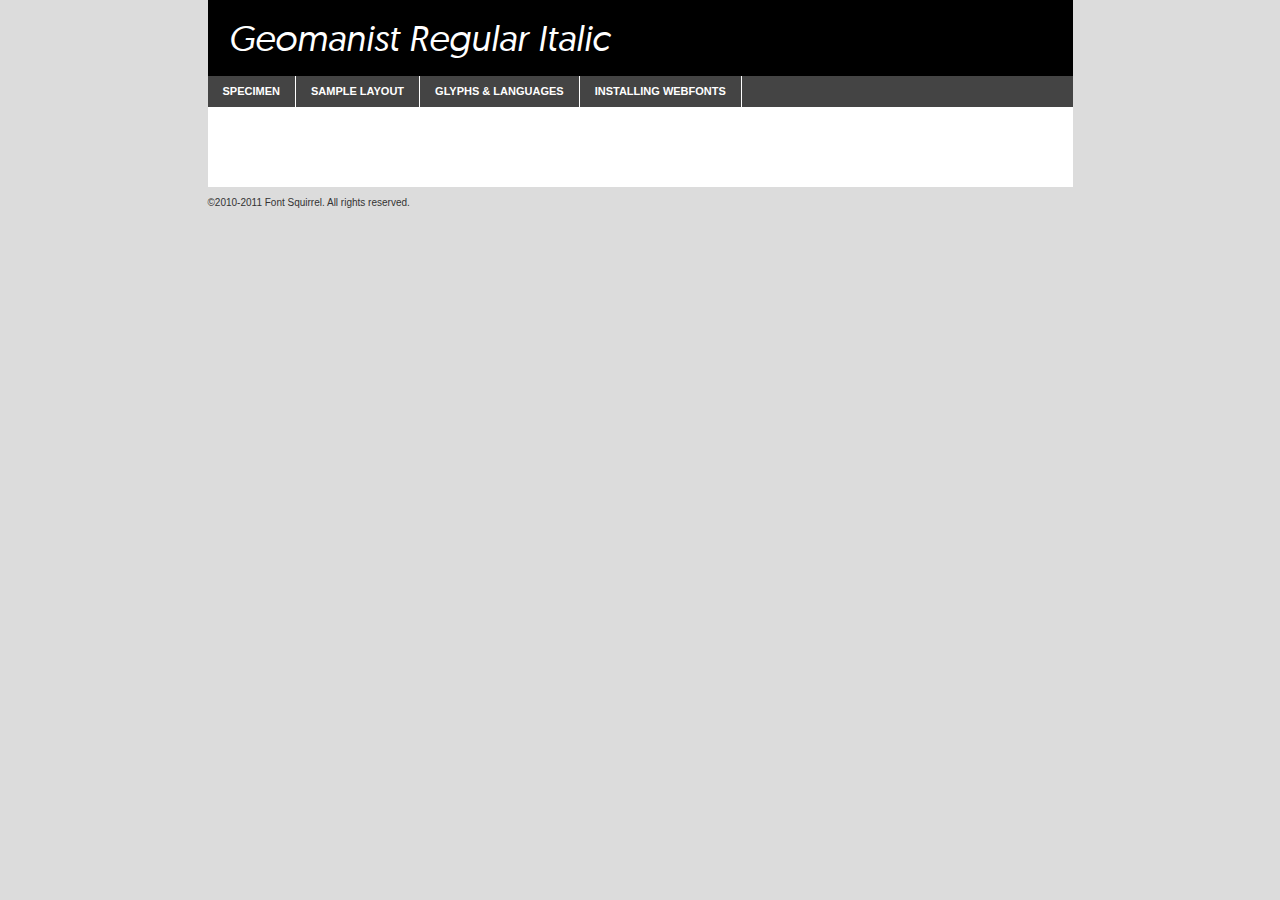
<file: geomanist_regular_&_italic/02.Geomanist_Regular_Italic/Geomanist_Regular_Italic_Webfontkit/geomanist-regular-italic-demo.html>
<!DOCTYPE html PUBLIC "-//W3C//DTD XHTML 1.0 Transitional//EN"
	"http://www.w3.org/TR/xhtml1/DTD/xhtml1-transitional.dtd">

<html xmlns="http://www.w3.org/1999/xhtml" xml:lang="en" lang="en">
<head>
	<meta http-equiv="Content-Type" content="text/html; charset=utf-8" />
	<script src="http://ajax.googleapis.com/ajax/libs/jquery/1.7.2/jquery.min.js" type="text/javascript" charset="utf-8"></script>
	<script src="specimen_files/easytabs.js" type="text/javascript" charset="utf-8"></script>
	<link rel="stylesheet" href="specimen_files/specimen_stylesheet.css" type="text/css" charset="utf-8" />
	<link rel="stylesheet" href="stylesheet.css" type="text/css" charset="utf-8" />

	<style type="text/css">
					body{
				font-family: 'geomanistregular_italic';
							}
		</style>

	<title>Geomanist Regular Italic Specimen</title>
	
	
	<script type="text/javascript" charset="utf-8">
		$(document).ready(function() {
			$('#container').easyTabs({defaultContent:1});
		});
	</script>
</head>

<body>
<div id="container">
	<div id="header">
		Geomanist Regular Italic	</div>
	<ul class="tabs">
		<li><a href="#specimen">Specimen</a></li>
		<li><a href="#layout">Sample Layout</a></li>
				<li><a href="#glyphs">Glyphs &amp; Languages</a></li>
		<li><a href="#installing">Installing Webfonts</a></li>
		
	</ul>
	
	<div id="main_content">

		
			<div id="specimen">
		
				<div class="section">
					<div class="grid12 firstcol">
						<div class="huge">AaBb</div>
					</div>
				</div>
		
				<div class="section">
					<div class="glyph_range">A&#x200B;B&#x200b;C&#x200b;D&#x200b;E&#x200b;F&#x200b;G&#x200b;H&#x200b;I&#x200b;J&#x200b;K&#x200b;L&#x200b;M&#x200b;N&#x200b;O&#x200b;P&#x200b;Q&#x200b;R&#x200b;S&#x200b;T&#x200b;U&#x200b;V&#x200b;W&#x200b;X&#x200b;Y&#x200b;Z&#x200b;a&#x200b;b&#x200b;c&#x200b;d&#x200b;e&#x200b;f&#x200b;g&#x200b;h&#x200b;i&#x200b;j&#x200b;k&#x200b;l&#x200b;m&#x200b;n&#x200b;o&#x200b;p&#x200b;q&#x200b;r&#x200b;s&#x200b;t&#x200b;u&#x200b;v&#x200b;w&#x200b;x&#x200b;y&#x200b;z&#x200b;1&#x200b;2&#x200b;3&#x200b;4&#x200b;5&#x200b;6&#x200b;7&#x200b;8&#x200b;9&#x200b;0&#x200b;&amp;&#x200b;.&#x200b;,&#x200b;?&#x200b;!&#x200b;&#64;&#x200b;(&#x200b;)&#x200b;#&#x200b;$&#x200b;%&#x200b;*&#x200b;+&#x200b;-&#x200b;=&#x200b;:&#x200b;;</div>
				</div>
				<div class="section">
					<div class="grid12 firstcol">
						<table class="sample_table">
							<tr><td>10</td><td class="size10">abcdefghijklmnopqrstuvwxyzABCDEFGHIJKLMNOPQRSTUVWXYZ0123456789abcdefghijklmnopqrstuvwxyzABCDEFGHIJKLMNOPQRSTUVWXYZ0123456789abcdefghijklmnopqrstuvwxyzABCDEFGHIJKLMNOPQRSTUVWXYZ</td></tr>
							<tr><td>11</td><td class="size11">abcdefghijklmnopqrstuvwxyzABCDEFGHIJKLMNOPQRSTUVWXYZ0123456789abcdefghijklmnopqrstuvwxyzABCDEFGHIJKLMNOPQRSTUVWXYZ0123456789abcdefghijklmnopqrstuvwxyzABCDEFGHIJKLMNOPQRSTUVWXYZ</td></tr>
							<tr><td>12</td><td class="size12">abcdefghijklmnopqrstuvwxyzABCDEFGHIJKLMNOPQRSTUVWXYZ0123456789abcdefghijklmnopqrstuvwxyzABCDEFGHIJKLMNOPQRSTUVWXYZ0123456789abcdefghijklmnopqrstuvwxyzABCDEFGHIJKLMNOPQRSTUVWXYZ</td></tr>
							<tr><td>13</td><td class="size13">abcdefghijklmnopqrstuvwxyzABCDEFGHIJKLMNOPQRSTUVWXYZ0123456789abcdefghijklmnopqrstuvwxyzABCDEFGHIJKLMNOPQRSTUVWXYZ0123456789abcdefghijklmnopqrstuvwxyzABCDEFGHIJKLMNOPQRSTUVWXYZ</td></tr>
							<tr><td>14</td><td class="size14">abcdefghijklmnopqrstuvwxyzABCDEFGHIJKLMNOPQRSTUVWXYZ0123456789abcdefghijklmnopqrstuvwxyzABCDEFGHIJKLMNOPQRSTUVWXYZ0123456789abcdefghijklmnopqrstuvwxyzABCDEFGHIJKLMNOPQRSTUVWXYZ</td></tr>
							<tr><td>16</td><td class="size16">abcdefghijklmnopqrstuvwxyzABCDEFGHIJKLMNOPQRSTUVWXYZ0123456789abcdefghijklmnopqrstuvwxyzABCDEFGHIJKLMNOPQRSTUVWXYZ</td></tr>
							<tr><td>18</td><td class="size18">abcdefghijklmnopqrstuvwxyzABCDEFGHIJKLMNOPQRSTUVWXYZ0123456789abcdefghijklmnopqrstuvwxyzABCDEFGHIJKLMNOPQRSTUVWXYZ</td></tr>
							<tr><td>20</td><td class="size20">abcdefghijklmnopqrstuvwxyzABCDEFGHIJKLMNOPQRSTUVWXYZ0123456789abcdefghijklmnopqrstuvwxyzABCDEFGHIJKLMNOPQRSTUVWXYZ</td></tr>
							<tr><td>24</td><td class="size24">abcdefghijklmnopqrstuvwxyzABCDEFGHIJKLMNOPQRSTUVWXYZ0123456789abcdefghijklmnopqrstuvwxyzABCDEFGHIJKLMNOPQRSTUVWXYZ</td></tr>
							<tr><td>30</td><td class="size30">abcdefghijklmnopqrstuvwxyzABCDEFGHIJKLMNOPQRSTUVWXYZ0123456789abcdefghijklmnopqrstuvwxyzABCDEFGHIJKLMNOPQRSTUVWXYZ</td></tr>
							<tr><td>36</td><td class="size36">abcdefghijklmnopqrstuvwxyzABCDEFGHIJKLMNOPQRSTUVWXYZ0123456789abcdefghijklmnopqrstuvwxyzABCDEFGHIJKLMNOPQRSTUVWXYZ</td></tr>
							<tr><td>48</td><td class="size48">abcdefghijklmnopqrstuvwxyzABCDEFGHIJKLMNOPQRSTUVWXYZ0123456789abcdefghijklmnopqrstuvwxyzABCDEFGHIJKLMNOPQRSTUVWXYZ</td></tr>
							<tr><td>60</td><td class="size60">abcdefghijklmnopqrstuvwxyzABCDEFGHIJKLMNOPQRSTUVWXYZ0123456789abcdefghijklmnopqrstuvwxyzABCDEFGHIJKLMNOPQRSTUVWXYZ</td></tr>
							<tr><td>72</td><td class="size72">abcdefghijklmnopqrstuvwxyzABCDEFGHIJKLMNOPQRSTUVWXYZ0123456789abcdefghijklmnopqrstuvwxyzABCDEFGHIJKLMNOPQRSTUVWXYZ</td></tr>
							<tr><td>90</td><td class="size90">abcdefghijklmnopqrstuvwxyzABCDEFGHIJKLMNOPQRSTUVWXYZ0123456789abcdefghijklmnopqrstuvwxyzABCDEFGHIJKLMNOPQRSTUVWXYZ</td></tr>
						</table>
				
					</div>
			
				</div>
		
		
		
								<div class="section" id="bodycomparison">


										<div id="xheight">
				<div class="fontbody">&#x25FC;&#x25FC;&#x25FC;&#x25FC;&#x25FC;&#x25FC;&#x25FC;&#x25FC;&#x25FC;&#x25FC;&#x25FC;&#x25FC;&#x25FC;&#x25FC;&#x25FC;&#x25FC;&#x25FC;&#x25FC;&#x25FC;&#x25FC;&#x25FC;&#x25FC;&#x25FC;&#x25FC;&#x25FC;&#x25FC;&#x25FC;&#x25FC;&#x25FC;&#x25FC;&#x25FC;&#x25FC;&#x25FC;&#x25FC;&#x25FC;&#x25FC;&#x25FC;&#x25FC;&#x25FC;&#x25FC;&#x25FC;&#x25FC;&#x25FC;&#x25FC;&#x25FC;&#x25FC;&#x25FC;&#x25FC;&#x25FC;&#x25FC;&#x25FC;&#x25FC;&#x25FC;&#x25FC;&#x25FC;&#x25FC;&#x25FC;&#x25FC;&#x25FC;&#x25FC;&#x25FC;&#x25FC;&#x25FC;&#x25FC;&#x25FC;&#x25FC;&#x25FC;&#x25FC;&#x25FC;&#x25FC;&#x25FC;&#x25FC;&#x25FC;&#x25FC;&#x25FC;&#x25FC;&#x25FC;&#x25FC;&#x25FC;&#x25FC;&#x25FC;&#x25FC;&#x25FC;&#x25FC;&#x25FC;&#x25FC;&#x25FC;&#x25FC;&#x25FC;&#x25FC;&#x25FC;&#x25FC;&#x25FC;&#x25FC;&#x25FC;&#x25FC;&#x25FC;&#x25FC;&#x25FC;body</div><div class="arialbody">body</div><div class="verdanabody">body</div><div class="georgiabody">body</div></div>
										<div class="fontbody" style="z-index:1">
											body<span>Geomanist Regular Italic</span>
										</div>
										<div class="arialbody" style="z-index:1">
											body<span>Arial</span>
										</div>
										<div class="verdanabody" style="z-index:1">
											body<span>Verdana</span>
										</div>
										<div class="georgiabody" style="z-index:1">
											body<span>Georgia</span>
										</div>



								</div>
		
		
				<div class="section psample psample_row1" id="">
					
					<div class="grid2 firstcol">
						<p class="size10"><span>10.</span>Aenean lacinia bibendum nulla sed consectetur. Fusce dapibus, tellus ac cursus commodo, tortor mauris condimentum nibh, ut fermentum massa justo sit amet risus. Nullam id dolor id nibh ultricies vehicula ut id elit. Cum sociis natoque penatibus et magnis dis parturient montes, nascetur ridiculus mus. Nulla vitae elit libero, a pharetra augue.</p>
			
					</div>
					<div class="grid3">
						<p class="size11"><span>11.</span>Aenean lacinia bibendum nulla sed consectetur. Fusce dapibus, tellus ac cursus commodo, tortor mauris condimentum nibh, ut fermentum massa justo sit amet risus. Nullam id dolor id nibh ultricies vehicula ut id elit. Cum sociis natoque penatibus et magnis dis parturient montes, nascetur ridiculus mus. Nulla vitae elit libero, a pharetra augue.</p>
			
					</div>
					<div class="grid3">
						<p class="size12"><span>12.</span>Aenean lacinia bibendum nulla sed consectetur. Fusce dapibus, tellus ac cursus commodo, tortor mauris condimentum nibh, ut fermentum massa justo sit amet risus. Nullam id dolor id nibh ultricies vehicula ut id elit. Cum sociis natoque penatibus et magnis dis parturient montes, nascetur ridiculus mus. Nulla vitae elit libero, a pharetra augue.</p>
			
					</div>
					<div class="grid4">
						<p class="size13"><span>13.</span>Aenean lacinia bibendum nulla sed consectetur. Fusce dapibus, tellus ac cursus commodo, tortor mauris condimentum nibh, ut fermentum massa justo sit amet risus. Nullam id dolor id nibh ultricies vehicula ut id elit. Cum sociis natoque penatibus et magnis dis parturient montes, nascetur ridiculus mus. Nulla vitae elit libero, a pharetra augue.</p>
			
					</div>
					<div class="white_blend"></div>
					
				</div>
				<div class="section psample psample_row2" id="">
					<div class="grid3 firstcol">
						<p class="size14"><span>14.</span>Aenean lacinia bibendum nulla sed consectetur. Fusce dapibus, tellus ac cursus commodo, tortor mauris condimentum nibh, ut fermentum massa justo sit amet risus. Nullam id dolor id nibh ultricies vehicula ut id elit. Cum sociis natoque penatibus et magnis dis parturient montes, nascetur ridiculus mus. Nulla vitae elit libero, a pharetra augue.</p>
			
					</div>
					<div class="grid4">
						<p class="size16"><span>16.</span>Aenean lacinia bibendum nulla sed consectetur. Fusce dapibus, tellus ac cursus commodo, tortor mauris condimentum nibh, ut fermentum massa justo sit amet risus. Nullam id dolor id nibh ultricies vehicula ut id elit. Cum sociis natoque penatibus et magnis dis parturient montes, nascetur ridiculus mus. Nulla vitae elit libero, a pharetra augue.</p>
			
					</div>
					<div class="grid5">
						<p class="size18"><span>18.</span>Aenean lacinia bibendum nulla sed consectetur. Fusce dapibus, tellus ac cursus commodo, tortor mauris condimentum nibh, ut fermentum massa justo sit amet risus. Nullam id dolor id nibh ultricies vehicula ut id elit. Cum sociis natoque penatibus et magnis dis parturient montes, nascetur ridiculus mus. Nulla vitae elit libero, a pharetra augue.</p>
			
					</div>

					<div class="white_blend"></div>

				</div>
				
				<div class="section psample psample_row3" id="">
					<div class="grid5 firstcol">
						<p class="size20"><span>20.</span>Aenean lacinia bibendum nulla sed consectetur. Fusce dapibus, tellus ac cursus commodo, tortor mauris condimentum nibh, ut fermentum massa justo sit amet risus. Nullam id dolor id nibh ultricies vehicula ut id elit. Cum sociis natoque penatibus et magnis dis parturient montes, nascetur ridiculus mus. Nulla vitae elit libero, a pharetra augue.</p>
					</div>
					<div class="grid7">
						<p class="size24"><span>24.</span>Aenean lacinia bibendum nulla sed consectetur. Fusce dapibus, tellus ac cursus commodo, tortor mauris condimentum nibh, ut fermentum massa justo sit amet risus. Nullam id dolor id nibh ultricies vehicula ut id elit. Cum sociis natoque penatibus et magnis dis parturient montes, nascetur ridiculus mus. Nulla vitae elit libero, a pharetra augue.</p>
					</div>
					
					<div class="white_blend"></div>
					
				</div>
				
				<div class="section psample psample_row4" id="">
					<div class="grid12 firstcol">
						<p class="size30"><span>30.</span>Aenean lacinia bibendum nulla sed consectetur. Fusce dapibus, tellus ac cursus commodo, tortor mauris condimentum nibh, ut fermentum massa justo sit amet risus. Nullam id dolor id nibh ultricies vehicula ut id elit. Cum sociis natoque penatibus et magnis dis parturient montes, nascetur ridiculus mus. Nulla vitae elit libero, a pharetra augue.</p>
					</div>
					<div class="white_blend"></div>
					
				</div>
				
				
				
				<div class="section psample psample_row1 fullreverse">
					<div class="grid2 firstcol">
						<p class="size10"><span>10.</span>Aenean lacinia bibendum nulla sed consectetur. Fusce dapibus, tellus ac cursus commodo, tortor mauris condimentum nibh, ut fermentum massa justo sit amet risus. Nullam id dolor id nibh ultricies vehicula ut id elit. Cum sociis natoque penatibus et magnis dis parturient montes, nascetur ridiculus mus. Nulla vitae elit libero, a pharetra augue.</p>
			
					</div>
					<div class="grid3">
						<p class="size11"><span>11.</span>Aenean lacinia bibendum nulla sed consectetur. Fusce dapibus, tellus ac cursus commodo, tortor mauris condimentum nibh, ut fermentum massa justo sit amet risus. Nullam id dolor id nibh ultricies vehicula ut id elit. Cum sociis natoque penatibus et magnis dis parturient montes, nascetur ridiculus mus. Nulla vitae elit libero, a pharetra augue.</p>
			
					</div>
					<div class="grid3">
						<p class="size12"><span>12.</span>Aenean lacinia bibendum nulla sed consectetur. Fusce dapibus, tellus ac cursus commodo, tortor mauris condimentum nibh, ut fermentum massa justo sit amet risus. Nullam id dolor id nibh ultricies vehicula ut id elit. Cum sociis natoque penatibus et magnis dis parturient montes, nascetur ridiculus mus. Nulla vitae elit libero, a pharetra augue.</p>
			
					</div>
					<div class="grid4">
						<p class="size13"><span>13.</span>Aenean lacinia bibendum nulla sed consectetur. Fusce dapibus, tellus ac cursus commodo, tortor mauris condimentum nibh, ut fermentum massa justo sit amet risus. Nullam id dolor id nibh ultricies vehicula ut id elit. Cum sociis natoque penatibus et magnis dis parturient montes, nascetur ridiculus mus. Nulla vitae elit libero, a pharetra augue.</p>
			
					</div>
					<div class="black_blend"></div>
					
				</div>
				
				<div class="section psample psample_row2 fullreverse">
					<div class="grid3 firstcol">
						<p class="size14"><span>14.</span>Aenean lacinia bibendum nulla sed consectetur. Fusce dapibus, tellus ac cursus commodo, tortor mauris condimentum nibh, ut fermentum massa justo sit amet risus. Nullam id dolor id nibh ultricies vehicula ut id elit. Cum sociis natoque penatibus et magnis dis parturient montes, nascetur ridiculus mus. Nulla vitae elit libero, a pharetra augue.</p>
			
					</div>
					<div class="grid4">
						<p class="size16"><span>16.</span>Aenean lacinia bibendum nulla sed consectetur. Fusce dapibus, tellus ac cursus commodo, tortor mauris condimentum nibh, ut fermentum massa justo sit amet risus. Nullam id dolor id nibh ultricies vehicula ut id elit. Cum sociis natoque penatibus et magnis dis parturient montes, nascetur ridiculus mus. Nulla vitae elit libero, a pharetra augue.</p>
			
					</div>
					<div class="grid5">
						<p class="size18"><span>18.</span>Aenean lacinia bibendum nulla sed consectetur. Fusce dapibus, tellus ac cursus commodo, tortor mauris condimentum nibh, ut fermentum massa justo sit amet risus. Nullam id dolor id nibh ultricies vehicula ut id elit. Cum sociis natoque penatibus et magnis dis parturient montes, nascetur ridiculus mus. Nulla vitae elit libero, a pharetra augue.</p>
			
					</div>
					<div class="black_blend"></div>

				</div>
				
				<div class="section psample fullreverse psample_row3" id="">
					<div class="grid5 firstcol">
						<p class="size20"><span>20.</span>Aenean lacinia bibendum nulla sed consectetur. Fusce dapibus, tellus ac cursus commodo, tortor mauris condimentum nibh, ut fermentum massa justo sit amet risus. Nullam id dolor id nibh ultricies vehicula ut id elit. Cum sociis natoque penatibus et magnis dis parturient montes, nascetur ridiculus mus. Nulla vitae elit libero, a pharetra augue.</p>
					</div>
					<div class="grid7">
						<p class="size24"><span>24.</span>Aenean lacinia bibendum nulla sed consectetur. Fusce dapibus, tellus ac cursus commodo, tortor mauris condimentum nibh, ut fermentum massa justo sit amet risus. Nullam id dolor id nibh ultricies vehicula ut id elit. Cum sociis natoque penatibus et magnis dis parturient montes, nascetur ridiculus mus. Nulla vitae elit libero, a pharetra augue.</p>
					</div>
					
					<div class="black_blend"></div>
					
				</div>
				
				<div class="section psample fullreverse psample_row4" id="" style="border-bottom: 20px #000 solid;">
					<div class="grid12 firstcol">
						<p class="size30"><span>30.</span>Aenean lacinia bibendum nulla sed consectetur. Fusce dapibus, tellus ac cursus commodo, tortor mauris condimentum nibh, ut fermentum massa justo sit amet risus. Nullam id dolor id nibh ultricies vehicula ut id elit. Cum sociis natoque penatibus et magnis dis parturient montes, nascetur ridiculus mus. Nulla vitae elit libero, a pharetra augue.</p>
					</div>
					<div class="black_blend"></div>
					
				</div>
				
				
				
				
			</div>
			
			<div id="layout">
				
				<div class="section">
					
					<div class="grid12 firstcol">
						<h1>Lorem Ipsum Dolor</h1>
						<h2>Etiam porta sem malesuada magna mollis euismod</h2>
						
						<p class="byline">By <a href="#link">Aenean Lacinia</a></p>
					</div>
				</div>
				<div class="section">
					<div class="grid8 firstcol">
						<p class="large">Donec sed odio dui. Morbi leo risus, porta ac consectetur ac, vestibulum at eros. Fusce dapibus, tellus ac cursus commodo, tortor mauris condimentum nibh, ut fermentum massa justo sit amet risus. </p>

						
						<h3>Pellentesque ornare sem</h3>

						<p>Maecenas sed diam eget risus varius blandit sit amet non magna. Maecenas faucibus mollis interdum. Donec ullamcorper nulla non metus auctor fringilla. Nullam id dolor id nibh ultricies vehicula ut id elit. Nullam id dolor id nibh ultricies vehicula ut id elit. </p>

						<p>Aenean eu leo quam. Pellentesque ornare sem lacinia quam venenatis vestibulum. Lorem ipsum dolor sit amet, consectetur adipiscing elit. Cum sociis natoque penatibus et magnis dis parturient montes, nascetur ridiculus mus. </p>

						<p>Nulla vitae elit libero, a pharetra augue. Praesent commodo cursus magna, vel scelerisque nisl consectetur et. Aenean lacinia bibendum nulla sed consectetur. </p>

						<p>Nullam quis risus eget urna mollis ornare vel eu leo. Nullam quis risus eget urna mollis ornare vel eu leo. Maecenas sed diam eget risus varius blandit sit amet non magna. Donec ullamcorper nulla non metus auctor fringilla. </p>

						<h3>Cras mattis consectetur</h3>

						<p>Aenean eu leo quam. Pellentesque ornare sem lacinia quam venenatis vestibulum. Aenean lacinia bibendum nulla sed consectetur. Integer posuere erat a ante venenatis dapibus posuere velit aliquet. Cras mattis consectetur purus sit amet fermentum. </p>

						<p>Nullam id dolor id nibh ultricies vehicula ut id elit. Nullam quis risus eget urna mollis ornare vel eu leo. Cras mattis consectetur purus sit amet fermentum.</p>
					</div>
					
					<div class="grid4 sidebar">
						
						<div class="box reverse">
							<p class="last">Nullam quis risus eget urna mollis ornare vel eu leo. Donec ullamcorper nulla non metus auctor fringilla. Cras mattis consectetur purus sit amet fermentum. Sed posuere consectetur est at lobortis. Lorem ipsum dolor sit amet, consectetur adipiscing elit. </p>
						</div>
						
						<p class="caption">Maecenas sed diam eget risus varius.</p>

						<p>Vestibulum id ligula porta felis euismod semper. Integer posuere erat a ante venenatis dapibus posuere velit aliquet. Vestibulum id ligula porta felis euismod semper. Sed posuere consectetur est at lobortis. Maecenas sed diam eget risus varius blandit sit amet non magna. Fusce dapibus, tellus ac cursus commodo, tortor mauris condimentum nibh, ut fermentum massa justo sit amet risus. </p>

					

						<p>Duis mollis, est non commodo luctus, nisi erat porttitor ligula, eget lacinia odio sem nec elit. Aenean lacinia bibendum nulla sed consectetur. Vivamus sagittis lacus vel augue laoreet rutrum faucibus dolor auctor. Aenean lacinia bibendum nulla sed consectetur. Nullam quis risus eget urna mollis ornare vel eu leo. </p>

						<p>Praesent commodo cursus magna, vel scelerisque nisl consectetur et. Donec ullamcorper nulla non metus auctor fringilla. Maecenas faucibus mollis interdum. Fusce dapibus, tellus ac cursus commodo, tortor mauris condimentum nibh, ut fermentum massa justo sit amet risus. </p>

					</div>
				</div>
				
			</div>


			



		<div id="glyphs">
			<div class="section">
				<div class="grid12 firstcol">
			
				<h1>Language Support</h1>
				<p>The subset of Geomanist Regular Italic in this kit supports the following languages:<br />
			
					Afrikaans, Albanian, Basque, Belarusian_lacinka, Bosnian, Breton, Catalan, Chamorro, Chichewa_nyanja, Croatian, Czech, Danish, Dutch, English, Esperanto, Estonian, Faroese, Finnish, French, Frisian, Galician, German, Hungarian, Icelandic, Italian, Latvian, Lithuanian, Malagasy, Maltese, Norwegian, Polish, Portuguese, Serbian, Slovak, Slovenian, Spanish, Swedish, Turkish, Welsh				</p>
				<h1>Glyph Chart</h1>
				<p>The subset of Geomanist Regular Italic in this kit includes all the glyphs listed below. Unicode entities are included above each glyph to help you insert individual characters into your layout.</p>
				<div id="glyph_chart">
			
																				 <div><p>&amp;#32;</p>&#32;</div>
																				 <div><p>&amp;#33;</p>&#33;</div>
																				 <div><p>&amp;#34;</p>&#34;</div>
																				 <div><p>&amp;#35;</p>&#35;</div>
																				 <div><p>&amp;#36;</p>&#36;</div>
																				 <div><p>&amp;#37;</p>&#37;</div>
																				 <div><p>&amp;#38;</p>&#38;</div>
																				 <div><p>&amp;#39;</p>&#39;</div>
																				 <div><p>&amp;#40;</p>&#40;</div>
																				 <div><p>&amp;#41;</p>&#41;</div>
																				 <div><p>&amp;#42;</p>&#42;</div>
																				 <div><p>&amp;#43;</p>&#43;</div>
																				 <div><p>&amp;#44;</p>&#44;</div>
																				 <div><p>&amp;#45;</p>&#45;</div>
																				 <div><p>&amp;#46;</p>&#46;</div>
																				 <div><p>&amp;#47;</p>&#47;</div>
																				 <div><p>&amp;#48;</p>&#48;</div>
																				 <div><p>&amp;#49;</p>&#49;</div>
																				 <div><p>&amp;#50;</p>&#50;</div>
																				 <div><p>&amp;#51;</p>&#51;</div>
																				 <div><p>&amp;#52;</p>&#52;</div>
																				 <div><p>&amp;#53;</p>&#53;</div>
																				 <div><p>&amp;#54;</p>&#54;</div>
																				 <div><p>&amp;#55;</p>&#55;</div>
																				 <div><p>&amp;#56;</p>&#56;</div>
																				 <div><p>&amp;#57;</p>&#57;</div>
																				 <div><p>&amp;#58;</p>&#58;</div>
																				 <div><p>&amp;#59;</p>&#59;</div>
																				 <div><p>&amp;#60;</p>&#60;</div>
																				 <div><p>&amp;#61;</p>&#61;</div>
																				 <div><p>&amp;#62;</p>&#62;</div>
																				 <div><p>&amp;#63;</p>&#63;</div>
																				 <div><p>&amp;#64;</p>&#64;</div>
																				 <div><p>&amp;#65;</p>&#65;</div>
																				 <div><p>&amp;#66;</p>&#66;</div>
																				 <div><p>&amp;#67;</p>&#67;</div>
																				 <div><p>&amp;#68;</p>&#68;</div>
																				 <div><p>&amp;#69;</p>&#69;</div>
																				 <div><p>&amp;#70;</p>&#70;</div>
																				 <div><p>&amp;#71;</p>&#71;</div>
																				 <div><p>&amp;#72;</p>&#72;</div>
																				 <div><p>&amp;#73;</p>&#73;</div>
																				 <div><p>&amp;#74;</p>&#74;</div>
																				 <div><p>&amp;#75;</p>&#75;</div>
																				 <div><p>&amp;#76;</p>&#76;</div>
																				 <div><p>&amp;#77;</p>&#77;</div>
																				 <div><p>&amp;#78;</p>&#78;</div>
																				 <div><p>&amp;#79;</p>&#79;</div>
																				 <div><p>&amp;#80;</p>&#80;</div>
																				 <div><p>&amp;#81;</p>&#81;</div>
																				 <div><p>&amp;#82;</p>&#82;</div>
																				 <div><p>&amp;#83;</p>&#83;</div>
																				 <div><p>&amp;#84;</p>&#84;</div>
																				 <div><p>&amp;#85;</p>&#85;</div>
																				 <div><p>&amp;#86;</p>&#86;</div>
																				 <div><p>&amp;#87;</p>&#87;</div>
																				 <div><p>&amp;#88;</p>&#88;</div>
																				 <div><p>&amp;#89;</p>&#89;</div>
																				 <div><p>&amp;#90;</p>&#90;</div>
																				 <div><p>&amp;#91;</p>&#91;</div>
																				 <div><p>&amp;#92;</p>&#92;</div>
																				 <div><p>&amp;#93;</p>&#93;</div>
																				 <div><p>&amp;#94;</p>&#94;</div>
																				 <div><p>&amp;#95;</p>&#95;</div>
																				 <div><p>&amp;#96;</p>&#96;</div>
																				 <div><p>&amp;#97;</p>&#97;</div>
																				 <div><p>&amp;#98;</p>&#98;</div>
																				 <div><p>&amp;#99;</p>&#99;</div>
																				 <div><p>&amp;#100;</p>&#100;</div>
																				 <div><p>&amp;#101;</p>&#101;</div>
																				 <div><p>&amp;#102;</p>&#102;</div>
																				 <div><p>&amp;#103;</p>&#103;</div>
																				 <div><p>&amp;#104;</p>&#104;</div>
																				 <div><p>&amp;#105;</p>&#105;</div>
																				 <div><p>&amp;#106;</p>&#106;</div>
																				 <div><p>&amp;#107;</p>&#107;</div>
																				 <div><p>&amp;#108;</p>&#108;</div>
																				 <div><p>&amp;#109;</p>&#109;</div>
																				 <div><p>&amp;#110;</p>&#110;</div>
																				 <div><p>&amp;#111;</p>&#111;</div>
																				 <div><p>&amp;#112;</p>&#112;</div>
																				 <div><p>&amp;#113;</p>&#113;</div>
																				 <div><p>&amp;#114;</p>&#114;</div>
																				 <div><p>&amp;#115;</p>&#115;</div>
																				 <div><p>&amp;#116;</p>&#116;</div>
																				 <div><p>&amp;#117;</p>&#117;</div>
																				 <div><p>&amp;#118;</p>&#118;</div>
																				 <div><p>&amp;#119;</p>&#119;</div>
																				 <div><p>&amp;#120;</p>&#120;</div>
																				 <div><p>&amp;#121;</p>&#121;</div>
																				 <div><p>&amp;#122;</p>&#122;</div>
																				 <div><p>&amp;#123;</p>&#123;</div>
																				 <div><p>&amp;#124;</p>&#124;</div>
																				 <div><p>&amp;#125;</p>&#125;</div>
																				 <div><p>&amp;#126;</p>&#126;</div>
																				 <div><p>&amp;#160;</p>&#160;</div>
																				 <div><p>&amp;#161;</p>&#161;</div>
																				 <div><p>&amp;#162;</p>&#162;</div>
																				 <div><p>&amp;#163;</p>&#163;</div>
																				 <div><p>&amp;#165;</p>&#165;</div>
																				 <div><p>&amp;#167;</p>&#167;</div>
																				 <div><p>&amp;#168;</p>&#168;</div>
																				 <div><p>&amp;#169;</p>&#169;</div>
																				 <div><p>&amp;#170;</p>&#170;</div>
																				 <div><p>&amp;#171;</p>&#171;</div>
																				 <div><p>&amp;#173;</p>&#173;</div>
																				 <div><p>&amp;#174;</p>&#174;</div>
																				 <div><p>&amp;#175;</p>&#175;</div>
																				 <div><p>&amp;#176;</p>&#176;</div>
																				 <div><p>&amp;#178;</p>&#178;</div>
																				 <div><p>&amp;#179;</p>&#179;</div>
																				 <div><p>&amp;#180;</p>&#180;</div>
																				 <div><p>&amp;#182;</p>&#182;</div>
																				 <div><p>&amp;#183;</p>&#183;</div>
																				 <div><p>&amp;#184;</p>&#184;</div>
																				 <div><p>&amp;#185;</p>&#185;</div>
																				 <div><p>&amp;#186;</p>&#186;</div>
																				 <div><p>&amp;#187;</p>&#187;</div>
																				 <div><p>&amp;#188;</p>&#188;</div>
																				 <div><p>&amp;#189;</p>&#189;</div>
																				 <div><p>&amp;#190;</p>&#190;</div>
																				 <div><p>&amp;#191;</p>&#191;</div>
																				 <div><p>&amp;#192;</p>&#192;</div>
																				 <div><p>&amp;#193;</p>&#193;</div>
																				 <div><p>&amp;#194;</p>&#194;</div>
																				 <div><p>&amp;#195;</p>&#195;</div>
																				 <div><p>&amp;#196;</p>&#196;</div>
																				 <div><p>&amp;#197;</p>&#197;</div>
																				 <div><p>&amp;#198;</p>&#198;</div>
																				 <div><p>&amp;#199;</p>&#199;</div>
																				 <div><p>&amp;#200;</p>&#200;</div>
																				 <div><p>&amp;#201;</p>&#201;</div>
																				 <div><p>&amp;#202;</p>&#202;</div>
																				 <div><p>&amp;#203;</p>&#203;</div>
																				 <div><p>&amp;#204;</p>&#204;</div>
																				 <div><p>&amp;#205;</p>&#205;</div>
																				 <div><p>&amp;#206;</p>&#206;</div>
																				 <div><p>&amp;#207;</p>&#207;</div>
																				 <div><p>&amp;#208;</p>&#208;</div>
																				 <div><p>&amp;#209;</p>&#209;</div>
																				 <div><p>&amp;#210;</p>&#210;</div>
																				 <div><p>&amp;#211;</p>&#211;</div>
																				 <div><p>&amp;#212;</p>&#212;</div>
																				 <div><p>&amp;#213;</p>&#213;</div>
																				 <div><p>&amp;#214;</p>&#214;</div>
																				 <div><p>&amp;#215;</p>&#215;</div>
																				 <div><p>&amp;#216;</p>&#216;</div>
																				 <div><p>&amp;#217;</p>&#217;</div>
																				 <div><p>&amp;#218;</p>&#218;</div>
																				 <div><p>&amp;#219;</p>&#219;</div>
																				 <div><p>&amp;#220;</p>&#220;</div>
																				 <div><p>&amp;#221;</p>&#221;</div>
																				 <div><p>&amp;#222;</p>&#222;</div>
																				 <div><p>&amp;#223;</p>&#223;</div>
																				 <div><p>&amp;#224;</p>&#224;</div>
																				 <div><p>&amp;#225;</p>&#225;</div>
																				 <div><p>&amp;#226;</p>&#226;</div>
																				 <div><p>&amp;#227;</p>&#227;</div>
																				 <div><p>&amp;#228;</p>&#228;</div>
																				 <div><p>&amp;#229;</p>&#229;</div>
																				 <div><p>&amp;#230;</p>&#230;</div>
																				 <div><p>&amp;#231;</p>&#231;</div>
																				 <div><p>&amp;#232;</p>&#232;</div>
																				 <div><p>&amp;#233;</p>&#233;</div>
																				 <div><p>&amp;#234;</p>&#234;</div>
																				 <div><p>&amp;#235;</p>&#235;</div>
																				 <div><p>&amp;#236;</p>&#236;</div>
																				 <div><p>&amp;#237;</p>&#237;</div>
																				 <div><p>&amp;#238;</p>&#238;</div>
																				 <div><p>&amp;#239;</p>&#239;</div>
																				 <div><p>&amp;#240;</p>&#240;</div>
																				 <div><p>&amp;#241;</p>&#241;</div>
																				 <div><p>&amp;#242;</p>&#242;</div>
																				 <div><p>&amp;#243;</p>&#243;</div>
																				 <div><p>&amp;#244;</p>&#244;</div>
																				 <div><p>&amp;#245;</p>&#245;</div>
																				 <div><p>&amp;#246;</p>&#246;</div>
																				 <div><p>&amp;#247;</p>&#247;</div>
																				 <div><p>&amp;#248;</p>&#248;</div>
																				 <div><p>&amp;#249;</p>&#249;</div>
																				 <div><p>&amp;#250;</p>&#250;</div>
																				 <div><p>&amp;#251;</p>&#251;</div>
																				 <div><p>&amp;#252;</p>&#252;</div>
																				 <div><p>&amp;#253;</p>&#253;</div>
																				 <div><p>&amp;#254;</p>&#254;</div>
																				 <div><p>&amp;#255;</p>&#255;</div>
																				 <div><p>&amp;#256;</p>&#256;</div>
																				 <div><p>&amp;#257;</p>&#257;</div>
																				 <div><p>&amp;#258;</p>&#258;</div>
																				 <div><p>&amp;#259;</p>&#259;</div>
																				 <div><p>&amp;#260;</p>&#260;</div>
																				 <div><p>&amp;#261;</p>&#261;</div>
																				 <div><p>&amp;#262;</p>&#262;</div>
																				 <div><p>&amp;#263;</p>&#263;</div>
																				 <div><p>&amp;#264;</p>&#264;</div>
																				 <div><p>&amp;#265;</p>&#265;</div>
																				 <div><p>&amp;#266;</p>&#266;</div>
																				 <div><p>&amp;#267;</p>&#267;</div>
																				 <div><p>&amp;#268;</p>&#268;</div>
																				 <div><p>&amp;#269;</p>&#269;</div>
																				 <div><p>&amp;#270;</p>&#270;</div>
																				 <div><p>&amp;#271;</p>&#271;</div>
																				 <div><p>&amp;#272;</p>&#272;</div>
																				 <div><p>&amp;#273;</p>&#273;</div>
																				 <div><p>&amp;#274;</p>&#274;</div>
																				 <div><p>&amp;#275;</p>&#275;</div>
																				 <div><p>&amp;#276;</p>&#276;</div>
																				 <div><p>&amp;#277;</p>&#277;</div>
																				 <div><p>&amp;#278;</p>&#278;</div>
																				 <div><p>&amp;#279;</p>&#279;</div>
																				 <div><p>&amp;#280;</p>&#280;</div>
																				 <div><p>&amp;#281;</p>&#281;</div>
																				 <div><p>&amp;#282;</p>&#282;</div>
																				 <div><p>&amp;#283;</p>&#283;</div>
																				 <div><p>&amp;#284;</p>&#284;</div>
																				 <div><p>&amp;#285;</p>&#285;</div>
																				 <div><p>&amp;#286;</p>&#286;</div>
																				 <div><p>&amp;#287;</p>&#287;</div>
																				 <div><p>&amp;#288;</p>&#288;</div>
																				 <div><p>&amp;#289;</p>&#289;</div>
																				 <div><p>&amp;#290;</p>&#290;</div>
																				 <div><p>&amp;#291;</p>&#291;</div>
																				 <div><p>&amp;#292;</p>&#292;</div>
																				 <div><p>&amp;#293;</p>&#293;</div>
																				 <div><p>&amp;#294;</p>&#294;</div>
																				 <div><p>&amp;#295;</p>&#295;</div>
																				 <div><p>&amp;#296;</p>&#296;</div>
																				 <div><p>&amp;#297;</p>&#297;</div>
																				 <div><p>&amp;#298;</p>&#298;</div>
																				 <div><p>&amp;#299;</p>&#299;</div>
																				 <div><p>&amp;#300;</p>&#300;</div>
																				 <div><p>&amp;#301;</p>&#301;</div>
																				 <div><p>&amp;#302;</p>&#302;</div>
																				 <div><p>&amp;#303;</p>&#303;</div>
																				 <div><p>&amp;#304;</p>&#304;</div>
																				 <div><p>&amp;#305;</p>&#305;</div>
																				 <div><p>&amp;#306;</p>&#306;</div>
																				 <div><p>&amp;#307;</p>&#307;</div>
																				 <div><p>&amp;#308;</p>&#308;</div>
																				 <div><p>&amp;#309;</p>&#309;</div>
																				 <div><p>&amp;#310;</p>&#310;</div>
																				 <div><p>&amp;#311;</p>&#311;</div>
																				 <div><p>&amp;#312;</p>&#312;</div>
																				 <div><p>&amp;#313;</p>&#313;</div>
																				 <div><p>&amp;#314;</p>&#314;</div>
																				 <div><p>&amp;#315;</p>&#315;</div>
																				 <div><p>&amp;#316;</p>&#316;</div>
																				 <div><p>&amp;#317;</p>&#317;</div>
																				 <div><p>&amp;#318;</p>&#318;</div>
																				 <div><p>&amp;#319;</p>&#319;</div>
																				 <div><p>&amp;#320;</p>&#320;</div>
																				 <div><p>&amp;#321;</p>&#321;</div>
																				 <div><p>&amp;#322;</p>&#322;</div>
																				 <div><p>&amp;#323;</p>&#323;</div>
																				 <div><p>&amp;#324;</p>&#324;</div>
																				 <div><p>&amp;#325;</p>&#325;</div>
																				 <div><p>&amp;#326;</p>&#326;</div>
																				 <div><p>&amp;#327;</p>&#327;</div>
																				 <div><p>&amp;#328;</p>&#328;</div>
																				 <div><p>&amp;#329;</p>&#329;</div>
																				 <div><p>&amp;#330;</p>&#330;</div>
																				 <div><p>&amp;#331;</p>&#331;</div>
																				 <div><p>&amp;#332;</p>&#332;</div>
																				 <div><p>&amp;#333;</p>&#333;</div>
																				 <div><p>&amp;#334;</p>&#334;</div>
																				 <div><p>&amp;#335;</p>&#335;</div>
																				 <div><p>&amp;#336;</p>&#336;</div>
																				 <div><p>&amp;#337;</p>&#337;</div>
																				 <div><p>&amp;#338;</p>&#338;</div>
																				 <div><p>&amp;#339;</p>&#339;</div>
																				 <div><p>&amp;#340;</p>&#340;</div>
																				 <div><p>&amp;#341;</p>&#341;</div>
																				 <div><p>&amp;#342;</p>&#342;</div>
																				 <div><p>&amp;#343;</p>&#343;</div>
																				 <div><p>&amp;#344;</p>&#344;</div>
																				 <div><p>&amp;#345;</p>&#345;</div>
																				 <div><p>&amp;#346;</p>&#346;</div>
																				 <div><p>&amp;#347;</p>&#347;</div>
																				 <div><p>&amp;#348;</p>&#348;</div>
																				 <div><p>&amp;#349;</p>&#349;</div>
																				 <div><p>&amp;#350;</p>&#350;</div>
																				 <div><p>&amp;#351;</p>&#351;</div>
																				 <div><p>&amp;#352;</p>&#352;</div>
																				 <div><p>&amp;#353;</p>&#353;</div>
																				 <div><p>&amp;#354;</p>&#354;</div>
																				 <div><p>&amp;#355;</p>&#355;</div>
																				 <div><p>&amp;#356;</p>&#356;</div>
																				 <div><p>&amp;#357;</p>&#357;</div>
																				 <div><p>&amp;#358;</p>&#358;</div>
																				 <div><p>&amp;#359;</p>&#359;</div>
																				 <div><p>&amp;#360;</p>&#360;</div>
																				 <div><p>&amp;#361;</p>&#361;</div>
																				 <div><p>&amp;#362;</p>&#362;</div>
																				 <div><p>&amp;#363;</p>&#363;</div>
																				 <div><p>&amp;#364;</p>&#364;</div>
																				 <div><p>&amp;#365;</p>&#365;</div>
																				 <div><p>&amp;#366;</p>&#366;</div>
																				 <div><p>&amp;#367;</p>&#367;</div>
																				 <div><p>&amp;#368;</p>&#368;</div>
																				 <div><p>&amp;#369;</p>&#369;</div>
																				 <div><p>&amp;#370;</p>&#370;</div>
																				 <div><p>&amp;#371;</p>&#371;</div>
																				 <div><p>&amp;#372;</p>&#372;</div>
																				 <div><p>&amp;#373;</p>&#373;</div>
																				 <div><p>&amp;#374;</p>&#374;</div>
																				 <div><p>&amp;#375;</p>&#375;</div>
																				 <div><p>&amp;#376;</p>&#376;</div>
																				 <div><p>&amp;#377;</p>&#377;</div>
																				 <div><p>&amp;#378;</p>&#378;</div>
																				 <div><p>&amp;#379;</p>&#379;</div>
																				 <div><p>&amp;#380;</p>&#380;</div>
																				 <div><p>&amp;#381;</p>&#381;</div>
																				 <div><p>&amp;#382;</p>&#382;</div>
																				 <div><p>&amp;#402;</p>&#402;</div>
																				 <div><p>&amp;#506;</p>&#506;</div>
																				 <div><p>&amp;#507;</p>&#507;</div>
																				 <div><p>&amp;#508;</p>&#508;</div>
																				 <div><p>&amp;#509;</p>&#509;</div>
																				 <div><p>&amp;#510;</p>&#510;</div>
																				 <div><p>&amp;#511;</p>&#511;</div>
																				 <div><p>&amp;#536;</p>&#536;</div>
																				 <div><p>&amp;#537;</p>&#537;</div>
																				 <div><p>&amp;#567;</p>&#567;</div>
																				 <div><p>&amp;#710;</p>&#710;</div>
																				 <div><p>&amp;#711;</p>&#711;</div>
																				 <div><p>&amp;#728;</p>&#728;</div>
																				 <div><p>&amp;#729;</p>&#729;</div>
																				 <div><p>&amp;#730;</p>&#730;</div>
																				 <div><p>&amp;#731;</p>&#731;</div>
																				 <div><p>&amp;#732;</p>&#732;</div>
																				 <div><p>&amp;#733;</p>&#733;</div>
																				 <div><p>&amp;#7808;</p>&#7808;</div>
																				 <div><p>&amp;#7809;</p>&#7809;</div>
																				 <div><p>&amp;#7810;</p>&#7810;</div>
																				 <div><p>&amp;#7811;</p>&#7811;</div>
																				 <div><p>&amp;#7812;</p>&#7812;</div>
																				 <div><p>&amp;#7813;</p>&#7813;</div>
																				 <div><p>&amp;#7922;</p>&#7922;</div>
																				 <div><p>&amp;#7923;</p>&#7923;</div>
																				 <div><p>&amp;#8192;</p>&#8192;</div>
																				 <div><p>&amp;#8193;</p>&#8193;</div>
																				 <div><p>&amp;#8194;</p>&#8194;</div>
																				 <div><p>&amp;#8195;</p>&#8195;</div>
																				 <div><p>&amp;#8196;</p>&#8196;</div>
																				 <div><p>&amp;#8197;</p>&#8197;</div>
																				 <div><p>&amp;#8198;</p>&#8198;</div>
																				 <div><p>&amp;#8199;</p>&#8199;</div>
																				 <div><p>&amp;#8200;</p>&#8200;</div>
																				 <div><p>&amp;#8201;</p>&#8201;</div>
																				 <div><p>&amp;#8202;</p>&#8202;</div>
																				 <div><p>&amp;#8208;</p>&#8208;</div>
																				 <div><p>&amp;#8209;</p>&#8209;</div>
																				 <div><p>&amp;#8210;</p>&#8210;</div>
																				 <div><p>&amp;#8211;</p>&#8211;</div>
																				 <div><p>&amp;#8212;</p>&#8212;</div>
																				 <div><p>&amp;#8216;</p>&#8216;</div>
																				 <div><p>&amp;#8217;</p>&#8217;</div>
																				 <div><p>&amp;#8218;</p>&#8218;</div>
																				 <div><p>&amp;#8220;</p>&#8220;</div>
																				 <div><p>&amp;#8221;</p>&#8221;</div>
																				 <div><p>&amp;#8222;</p>&#8222;</div>
																				 <div><p>&amp;#8224;</p>&#8224;</div>
																				 <div><p>&amp;#8225;</p>&#8225;</div>
																				 <div><p>&amp;#8226;</p>&#8226;</div>
																				 <div><p>&amp;#8230;</p>&#8230;</div>
																				 <div><p>&amp;#8239;</p>&#8239;</div>
																				 <div><p>&amp;#8240;</p>&#8240;</div>
																				 <div><p>&amp;#8249;</p>&#8249;</div>
																				 <div><p>&amp;#8250;</p>&#8250;</div>
																				 <div><p>&amp;#8260;</p>&#8260;</div>
																				 <div><p>&amp;#8287;</p>&#8287;</div>
																				 <div><p>&amp;#8364;</p>&#8364;</div>
																				 <div><p>&amp;#8470;</p>&#8470;</div>
																				 <div><p>&amp;#8482;</p>&#8482;</div>
																				 <div><p>&amp;#8722;</p>&#8722;</div>
																				 <div><p>&amp;#9724;</p>&#9724;</div>
																				 <div><p>&amp;#63171;</p>&#63171;</div>
																																																																																																																																																																																																																																																																																																																																																												</div>	
				</div>
		
		
			</div>
		</div>
		
		
		<div id="specs">
			
		</div>
	
		<div id="installing">
			<div class="section">
				<div class="grid7 firstcol">
					<h1>Installing Webfonts</h1>
					
					<p>Webfonts are supported by all major browser platforms but not all in the same way. There are currently four different font formats that must be included in order to target all browsers. This includes TTF, WOFF, EOT and SVG.</p>
					
					<h2>1. Upload your webfonts</h2>
					<p>You must upload your webfont kit to your website. They should be in or near the same directory as your CSS files.</p>
					
					<h2>2. Include the webfont stylesheet</h2>
					<p>A special CSS @font-face declaration helps the various browsers select the appropriate font it needs without causing you a bunch of headaches. Learn more about this syntax by reading the <a href="http://www.fontspring.com/blog/further-hardening-of-the-bulletproof-syntax">Fontspring blog post</a> about it. The code for it is as follows:</p>


<code>
@font-face{ 
	font-family: 'MyWebFont';
	src: url('WebFont.eot');
	src: url('WebFont.eot?#iefix') format('embedded-opentype'),
	     url('WebFont.woff') format('woff'),
	     url('WebFont.ttf') format('truetype'),
	     url('WebFont.svg#webfont') format('svg');
}
</code>

	<p>We've already gone ahead and generated the code for you. All you have to do is link to the stylesheet in your HTML, like this:</p>
	<code>&lt;link rel=&quot;stylesheet&quot; href=&quot;stylesheet.css&quot; type=&quot;text/css&quot; charset=&quot;utf-8&quot; /&gt;</code>

					<h2>3. Modify your own stylesheet</h2>
					<p>To take advantage of your new fonts, you must tell your stylesheet to use them. Look at the original @font-face declaration above and find the property called "font-family." The name linked there will be what you use to reference the font. Prepend that webfont name to the font stack in the "font-family" property, inside the selector you want to change. For example:</p>
<code>p { font-family: 'WebFont', Arial, sans-serif; }</code>

<h2>4. Test</h2>
<p>Getting webfonts to work cross-browser <em>can</em> be tricky. Use the information in the sidebar to help you if you find that fonts aren't loading in a particular browser.</p>
				</div>
				
				<div class="grid5 sidebar">
					<div class="box">
						<h2>Troubleshooting<br />Font-Face Problems</h2>
						<p>Having trouble getting your webfonts to load in your new website? Here are some tips to sort out what might be the problem.</p>

						<h3>Fonts not showing in any browser</h3>

						<p>This sounds like you need to work on the plumbing. You either did not upload the fonts to the correct directory, or you did not link the fonts properly in the CSS. If you've confirmed that all this is correct and you still have a problem, take a look at your .htaccess file and see if requests are getting intercepted.</p>

						<h3>Fonts not loading in iPhone or iPad</h3>

						<p>The most common problem here is that you are serving the fonts from an IIS server. IIS refuses to serve files that have unknown MIME types. If that is the case, you must set the MIME type for SVG to "image/svg+xml" in the server settings. Follow these instructions from Microsoft if you need help.</p>

						<h3>Fonts not loading in Firefox</h3>

						<p>The primary reason for this failure? You are still using a version Firefox older than 3.5. So upgrade already! If that isn't it, then you are very likely serving fonts from a different domain. Firefox requires that all font assets be served from the same domain. Lastly it is possible that you need to add WOFF to your list of MIME types (if you are serving via IIS.)</p>

						<h3>Fonts not loading in IE</h3>

						<p>Are you looking at Internet Explorer on an actual Windows machine or are you cheating by using a service like Adobe BrowserLab? Many of these screenshot services do not render @font-face for IE. Best to test it on a real machine.</p>

						<h3>Fonts not loading in IE9</h3>

						<p>IE9, like Firefox, requires that fonts be served from the same domain as the website. Make sure that is the case.</p>
					</div>
				</div>
			</div>
			
		</div>
	
	</div>
	<div id="footer">
		<p>&copy;2010-2011 Font Squirrel. All rights reserved.</p>
	</div>
</div>
</body>
</html>
</file>
<file: stylesheet.css>
h1{
	padding-top: 25px;
	/*padding-left: 20px;*/
	text-align: center;
	font-size: 40px;
	color: white;
}



span{
	font-family: Andale Mono;
	color: white;

}

#links{
	/*padding-left: 40px;*/
	font-size: 13px;
	text-align: center;

}


a{
	text-decoration: none;
	font-family: Andale Mono;
	padding-left: 30px;
	color: black;
}

a:hover{
	color: #878CB4;
	color: #BC204B;
	font-weight: bold;
	/*font-size: 14px;*/
}

#hand{
	/*padding-top: 70px;
	padding-left: 130px;*/
	padding-top: 7%;
	padding-left: 12%;
	display: inline-block;
	position: absolute;

	-webkit-transition: all 1s ease;
     -moz-transition: all 1s ease;
       -o-transition: all 1s ease;
      -ms-transition: all 1s ease;
          transition: all 1s ease;



}

.hiddenhand{
	display: none;
}

.hiddeneye{
	display: none;
}

.hiddentable{
	display: none;
}

.hiddenprint{
	display: none;
}

.hiddensketch1{
	display: none;
}

#hand img:hover{
	opacity: 0.7;
}

#eye{
	position: absolute;
	display: inline-block;
	/*padding-top: 340px;
	padding-left: 430px;*/
	padding-top: 28%;
	padding-left: 35%;
}

#eye img:hover{
	opacity: .7;
}

#table{
	position: absolute;
	display: inline-block;
	/*padding-left: 470px;
	padding-top: 40px;*/
	padding-top: 3.5%;
	padding-left: 39%;
}

#print{
	position: absolute;
	display: inline-block;
	/*padding-left: 760px;
	padding-top: 250px;*/
	padding-left: 63%;
	padding-top: 20%;
}

#sketch1{
	position: absolute;
	display: inline-block;
	/*padding-left: 820px;
	padding-top: 60px;*/
	padding-top: 5%;
	padding-left: 66%;
}

#images{

	display: inline-block;
}

#copyright{
	text-align: center;
	color: gray;

}
</file>
<file: aboutstylesheet.css>
h1{
	padding-top: 25px;
	/*padding-left: 20px;*/
	text-align: center;
	font-size: 40px;
}


span{
	font-family: Andale Mono;
	color: white;

}

#links{
	/*padding-left: 40px;*/
	font-size: 13px;
	text-align: center;

}


a{
	text-decoration: none;
	font-family: Andale Mono;
	padding-left: 30px;
	color: black;
}

a:hover{
	color: #878CB4;
	color: #BC204B;
}

#me{
	/*padding-top: 60px;
	padding-left: 70px;*/
	display: inline-block;
	padding-top: 5%;
	padding-left: 8%;
	position: absolute;
	
}

#about{
	color: #BC204B;
	position: relative;
}

#who p{
	position: absolute;
	padding-top: 6%;
	padding-left: 46%;
	font-size: 30px;
	color: #00FF00;
	font-family: Andale Mono;

}

#whotext p{
	position: absolute;
	padding-top: 13%;
	padding-left: 53%;
	padding-right: 8%;
	font-family: Andale Mono;
	font-size: 13px;
}

#hk{
	display: inline-block;
	position: absolute;
	padding-top: 40%;
	padding-left: 20%;
}

#contact p{
	position: absolute;
	padding-left: 42%;
	font-size: 30px;
	color: #00FF00;
	font-family: Andale Mono;
	padding-top: 38%;
}

#contacttext p{
	position: absolute;
	padding-top: 45%;
	padding-left: 48%;
	padding-right: 8%;
	font-family: Andale Mono;
	font-size: 13px;
}

#redshoes{
	display: inline-block;
	position: absolute;
	padding-top: 67%;
	padding-left: 13%;
	padding-bottom: 5%;
}

#work p{
	position: absolute;
	padding-left: 51%;
	font-size: 30px;
	color: #00FF00;
	font-family: Andale Mono;
	padding-top: 60%;
}

#worktext p{
	position: absolute;
	padding-top: 68%;
	padding-left: 53%;
	padding-right: 8%;
	font-family: Andale Mono;
	font-size: 13px;
}
</file>
<file: actqotd.css>
h1{
	padding-top: 25px;
	/*padding-left: 20px;*/
	text-align: center;
	font-size: 40px;
	color: white;
}



span{
	font-family: Andale Mono;
	color: white;

}

#links{
	/*padding-left: 40px;*/
	font-size: 13px;
	text-align: center;

}


a{
	text-decoration: none;
	font-family: Andale Mono;
	padding-left: 30px;
	color: black;
}

a:hover{
	color: #878CB4;
	color: #BC204B;
	font-weight: bold;
}

#qotdtitle{
	padding-top: 5%;
	padding-left: 13%;
	font-family: Andale Mono;
	color: #00FF00;
}

#text{
	padding-top: 5%;
	padding-left: 13%;
	padding-right: 13%;
	font-family: Calibri;
	font-size: 14px;
	font-family: Andale Mono;
}

#stepone p{
	padding-left: 8%;
}

#steptwo p{
	padding-left: 8%;
}

#designs{
	display: inline-block;
	position: relative;
	padding-left: 6%;
}

#design5{
	text-align: center;
}

#stepthree p{
	padding-left: 8%;
}
</file>
<file: art.css>
h1{
	padding-top: 25px;
	/*padding-left: 20px;*/
	text-align: center;
	font-size: 40px;
	color: white;
}



span{
	font-family: Andale Mono;
	color: white;

}

#links{
	/*padding-left: 40px;*/
	font-size: 13px;
	text-align: center;

}


a{
	text-decoration: none;
	font-family: Andale Mono;
	padding-left: 30px;
	color: black;
}

a:hover{
	color: #878CB4;
	color: #BC204B;
	font-weight: bold;
	/*font-size: 14px;*/
}

#pics{
	text-align: center;
	padding-top: 2%;
}
</file>
<file: bio.css>
img {
	width: 400px;
	height: 400px;
	text-align: center;
	padding-left: 140px; 
	padding-top: 150px;
	float: left;
	
}


p {
	text-align: center;
	font-family: Geomanist; 
	padding-right: 160px;
	padding-top: 250px;

}
</file>
<file: index.css>
#title {
	position: relative;
	text-align: center;
	padding-top: 30px;
}

h1 {
	font-family: Geomanist;
	position: absolute; 
    top: 200px; 
    left: 0; 
   	width: 100%; 
   	color: white;
}

a {
	text-decoration: none;
	color: black;
}

img.attributes {
	border-radius: 50%;
	width: 400px;
	height: 400px;
}

p {
	text-align: center;
	font-family: Geomanist;
}
</file>
<file: resume.css>
body{

	font-family: Georgia;
	border:1px solid black;
	padding-left: 90px;
	padding-top: 30px;

}

h1 {
	font-family: 'Raleway', sans-serif;
	padding-top: 30px;
	text-align: center;
	
}

.categories {
	font-style: italic;

}
</file>
<file: studysnacks.css>
h1{
	padding-top: 25px;
	/*padding-left: 20px;*/
	text-align: center;
	font-size: 40px;
	color: white;
}



span{
	font-family: Andale Mono;
	color: white;

}

#links{
	/*padding-left: 40px;*/
	font-size: 13px;
	text-align: center;

}


a{
	text-decoration: none;
	font-family: Andale Mono;
	padding-left: 30px;
	color: black;
}

a:hover{
	color: #878CB4;
	color: #BC204B;
	font-weight: bold;
}

#qotdtitle{
	padding-top: 5%;
	padding-left: 13%;
	font-family: Andale Mono;
	color: #00FF00;
}

#text{
	padding-top: 5%;
	padding-left: 13%;
	padding-right: 13%;
	font-family: Calibri;
	font-size: 14px;
	font-family: Andale Mono;
}

#stepone p{
	padding-left: 8%;
}

#steptwo p{
	padding-left: 8%;
}

#designs{
	display: inline-block;
	position: relative;
	padding-left: 6%;
	text-align: center;
}

#design5{
	text-align: center;
}

#stepthree p{
	padding-left: 8%;
}
</file>
<file: geomanist_regular_&_italic/01.Geomanist_Regular/Geomanist_Regular_Webfontkit/stylesheet.css>
/* Generated by Font Squirrel (http://www.fontsquirrel.com) on January 19, 2015 */



@font-face {
    font-family: 'geomanist_regularregular';
    src: url('geomanist-regular-webfont.eot');
    }

@font-face {
    font-family: 'geomanist_regularregular';
    src: url([data-uri]) format('woff'),
         url('geomanist-regular-webfont.ttf') format('truetype'),
         url('geomanist-regular-webfont.svg#geomanist_regularregular') format('svg');
    font-weight: normal;
    font-style: normal;

}
</file>
<file: geomanist_regular_&_italic/02.Geomanist_Regular_Italic/Geomanist_Regular_Italic_Webfontkit/stylesheet.css>
/* Generated by Font Squirrel (http://www.fontsquirrel.com) on June 10, 2015 */



@font-face {
    font-family: 'geomanistregular_italic';
    src: url('geomanist-regular-italic-webfont.eot');
    }

@font-face {
    font-family: 'geomanistregular_italic';
    src: url([data-uri]) format('woff2'),
         url([data-uri]) format('woff'),
         url('geomanist-regular-italic-webfont.ttf') format('truetype'),
         url('geomanist-regular-italic-webfont.svg#geomanistregular_italic') format('svg');
    font-weight: normal;
    font-style: normal;

}
</file>
<file: geomanist_regular_&_italic/01.Geomanist_Regular/Geomanist_Regular_Webfontkit/specimen_files/specimen_stylesheet.css>
@import url('grid_12-825-55-15.css');

/*  
	CSS Reset by Eric Meyer - Released under Public Domain
    http://meyerweb.com/eric/tools/css/reset/
*/
html, body, div, span, applet, object, iframe,
h1, h2, h3, h4, h5, h6, p, blockquote, pre,
a, abbr, acronym, address, big, cite, code,
del, dfn, em, font, img, ins, kbd, q, s, samp,
small, strike, strong, sub, sup, tt, var,
b, u, i, center, dl, dt, dd, ol, ul, li,
fieldset, form, label, legend, table, 
caption, tbody, tfoot, thead, tr, th, td 
                  {margin: 0;padding: 0;border: 0;outline: 0;
                  font-size: 100%;vertical-align: baseline;
                  background: transparent;}
body              {line-height: 1;}
ol, ul            {list-style: none;}
blockquote, q     {quotes: none;}
blockquote:before, blockquote:after,
q:before, q:after {content: '';	content: none;}
:focus            {outline: 0;}
ins               {text-decoration: none;}
del               {text-decoration: line-through;}
table             {border-collapse: collapse;border-spacing: 0;}




body {
	color: #000;
	background-color: #dcdcdc;
}

a {
	text-decoration: none;
	color: #1883ba;
}

h1{
	font-size: 32px;
	font-weight: normal;
	font-style: normal;
	margin-bottom: 18px;
}

h2{
	font-size: 18px;
}

#container {
	width: 865px;
	margin: 0px auto;
}


#header {
	padding: 20px;
	font-size: 36px;
	background-color: #000;
	color: #fff;
}

#header span {
	color: #666;
}
#main_content {
	background-color: #fff;
	padding: 60px 20px 20px;
}


#footer p {
	margin: 0;
	padding-top: 10px;
	padding-bottom: 50px;
	color: #333;
	font: 10px Arial, sans-serif;
}

.tabs {
	width: 100%;
	height: 31px;
	background-color: #444;
}
.tabs li {
	float:  left;
	margin: 0;
	overflow: hidden;
	background-color: #444;
}
.tabs li a {
	display: block;
	color: #fff;
	text-decoration: none;
	font: bold 11px/11px 'Arial';
	text-transform: uppercase;
	padding: 10px 15px;
	border-right: 1px solid #fff;
}

.tabs li a:hover {
		background-color: #00b3ff;

}

.tabs li.active a {
	color:  #000;
	background-color: #fff;
}



div.huge {
	
	font-size: 300px;
	line-height: 1em;
	padding: 0;
	letter-spacing: -.02em;
	overflow: hidden;
}
div.glyph_range {
	font-size: 72px;
	line-height: 1.1em;
}

.size10{ font-size: 10px; }
.size11{ font-size: 11px; }
.size12{ font-size: 12px; }
.size13{ font-size: 13px; }
.size14{ font-size: 14px; }
.size16{ font-size: 16px; }
.size18{ font-size: 18px; }
.size20{ font-size: 20px; }
.size24{ font-size: 24px; }
.size30{ font-size: 30px; }
.size36{ font-size: 36px; }
.size48{ font-size: 48px; }
.size60{ font-size: 60px; }
.size72{ font-size: 72px; }
.size90{ font-size: 90px; }


.psample_row1 {	height: 120px;}
.psample_row1 {	height: 120px;}
.psample_row2 {	height: 160px;}
.psample_row3 {	height: 160px;}
.psample_row4 {	height: 160px;}

.psample {
	overflow: hidden;
	position: relative;
}
.psample p {
	line-height: 1.3em;
	display: block;
	overflow: hidden;
	margin: 0;
}

.psample span {
	margin-right: .5em;
}

.white_blend {
	width: 100%;
	height: 61px;
	background-image: url([data-uri]);
	position: absolute;
	bottom: 0;
}
.black_blend {
	width: 100%;
	height: 61px;
	background-image: url([data-uri]);
	position: absolute;
	bottom: 0;
}
.fullreverse {
	background:  #000 !important;
	color:  #fff !important;
	margin-left: -20px;
	padding-left: 20px;
	margin-right: -20px;
	padding-right: 20px;
	padding: 20px;
	margin-bottom:0;
}


.sample_table td {
	padding-top: 3px;
	padding-bottom:5px;
	padding-left: 5px;
	vertical-align: middle;
	line-height: 1.2em;
}

.sample_table td:first-child {
	background-color: #eee;
	text-align: right;
	padding-right: 5px;
	padding-left: 0;
	padding: 5px;
	font: 11px/12px "Courier New", Courier, mono;
}

code {
	white-space: pre;
	background-color: #eee;
	display: block;
	padding: 10px;
	margin-bottom: 18px;
	overflow: auto;
}


.bottom,.last 	{margin-bottom:0 !important; padding-bottom:0 !important;}

.box  { 
  padding: 18px; 
  margin-bottom: 18px; 
  background: #eee; 
}

.reverse,.reversed { background:  #000 !important;color:  #fff !important; border: none !important;}

#bodycomparison {
	position: relative;
	overflow: hidden;
	font-size: 72px;
	height: 90px;
	white-space: nowrap;
}

#bodycomparison div{
	font-size: 72px;
	line-height: 90px;
	display: inline;
	margin: 0 15px 0 0;
	padding: 0;
}

#bodycomparison div span{
	font: 10px Arial;
	position: absolute;
	left: 0;
}
#xheight {
	float: none;
	position: absolute;
	color: #d9f3ff;
	font-size: 72px;
	line-height: 90px;
}

.fontbody {
 position: relative;
}
.arialbody{
	font-family: Arial;
	position: relative;
}
.verdanabody{
	font-family: Verdana;
	position: relative;
}
.georgiabody{
	font-family: Georgia;
	position: relative;
}

/* @group Layout page
 */

#layout h1 {
	font-size: 36px;
	line-height: 42px;
	font-weight: normal;
	font-style: normal;
}

#layout h2 {
	font-size: 24px;
	line-height: 23px;
	font-weight: normal;
	font-style: normal;
}

#layout h3 {
	font-size: 22px;
	line-height: 1.4em;
	margin-top: 1em;
	font-weight: normal;
	font-style: normal;
}


#layout p.byline {
	font-size: 12px;
	margin-top: 18px;
	line-height: 12px;
	margin-bottom: 0;
}
#layout p {
	font-size: 14px;
	line-height: 21px;
	margin-bottom: .5em;
}

#layout p.large{
	font-size: 18px;
	line-height: 26px;
}

#layout .sidebar p{
	font-size: 12px;
	line-height: 1.4em;
}

#layout p.caption {
	font-size: 10px;
	margin-top: -16px;
	margin-bottom: 18px;
}

/* @end */

/* @group Glyphs */

#glyph_chart div{
	background-color: #d9f3ff;
	color: black;
	float: left;
	font-size: 36px;
	height: 1.2em;
	line-height: 1.2em;
	margin-bottom: 1px;
	margin-right: 1px;
	text-align: center;
	width: 1.2em;
	position: relative;
	padding: .6em .2em .2em;
}

#glyph_chart div p {
	position: absolute;
	left: 0;
	top: 0;
	display: block;
	text-align: center;
	font: bold 9px Arial, sans-serif;
	background-color: #3a768f;
	width: 100%;
	color: #fff;
	padding: 2px 0;
}


#glyphs h1 {
	font-family: Arial, sans-serif;
}
/* @end */

/* @group Installing */

#installing {
	font: 13px Arial, sans-serif;
}

#installing p,
#glyphs p{
	line-height: 1.2em;
	margin-bottom: 18px;
	font: 13px Arial, sans-serif;
}



#installing h3{
	font-size: 15px;
	margin-top: 18px;
}

/* @end */

#rendering h1 {
	font-family: Arial, sans-serif;
}
.render_table td {
	font: 11px "Courier New", Courier, mono;
	vertical-align: middle;
}
</file>
<file: geomanist_regular_&_italic/02.Geomanist_Regular_Italic/Geomanist_Regular_Italic_Webfontkit/specimen_files/specimen_stylesheet.css>
@import url('grid_12-825-55-15.css');

/*  
	CSS Reset by Eric Meyer - Released under Public Domain
    http://meyerweb.com/eric/tools/css/reset/
*/
html, body, div, span, applet, object, iframe,
h1, h2, h3, h4, h5, h6, p, blockquote, pre,
a, abbr, acronym, address, big, cite, code,
del, dfn, em, font, img, ins, kbd, q, s, samp,
small, strike, strong, sub, sup, tt, var,
b, u, i, center, dl, dt, dd, ol, ul, li,
fieldset, form, label, legend, table, 
caption, tbody, tfoot, thead, tr, th, td 
                  {margin: 0;padding: 0;border: 0;outline: 0;
                  font-size: 100%;vertical-align: baseline;
                  background: transparent;}
body              {line-height: 1;}
ol, ul            {list-style: none;}
blockquote, q     {quotes: none;}
blockquote:before, blockquote:after,
q:before, q:after {content: '';	content: none;}
:focus            {outline: 0;}
ins               {text-decoration: none;}
del               {text-decoration: line-through;}
table             {border-collapse: collapse;border-spacing: 0;}




body {
	color: #000;
	background-color: #dcdcdc;
}

a {
	text-decoration: none;
	color: #1883ba;
}

h1{
	font-size: 32px;
	font-weight: normal;
	font-style: normal;
	margin-bottom: 18px;
}

h2{
	font-size: 18px;
}

#container {
	width: 865px;
	margin: 0px auto;
}


#header {
	padding: 20px;
	font-size: 36px;
	background-color: #000;
	color: #fff;
}

#header span {
	color: #666;
}
#main_content {
	background-color: #fff;
	padding: 60px 20px 20px;
}


#footer p {
	margin: 0;
	padding-top: 10px;
	padding-bottom: 50px;
	color: #333;
	font: 10px Arial, sans-serif;
}

.tabs {
	width: 100%;
	height: 31px;
	background-color: #444;
}
.tabs li {
	float:  left;
	margin: 0;
	overflow: hidden;
	background-color: #444;
}
.tabs li a {
	display: block;
	color: #fff;
	text-decoration: none;
	font: bold 11px/11px 'Arial';
	text-transform: uppercase;
	padding: 10px 15px;
	border-right: 1px solid #fff;
}

.tabs li a:hover {
		background-color: #00b3ff;

}

.tabs li.active a {
	color:  #000;
	background-color: #fff;
}



div.huge {
	
	font-size: 300px;
	line-height: 1em;
	padding: 0;
	letter-spacing: -.02em;
	overflow: hidden;
}
div.glyph_range {
	font-size: 72px;
	line-height: 1.1em;
}

.size10{ font-size: 10px; }
.size11{ font-size: 11px; }
.size12{ font-size: 12px; }
.size13{ font-size: 13px; }
.size14{ font-size: 14px; }
.size16{ font-size: 16px; }
.size18{ font-size: 18px; }
.size20{ font-size: 20px; }
.size24{ font-size: 24px; }
.size30{ font-size: 30px; }
.size36{ font-size: 36px; }
.size48{ font-size: 48px; }
.size60{ font-size: 60px; }
.size72{ font-size: 72px; }
.size90{ font-size: 90px; }


.psample_row1 {	height: 120px;}
.psample_row1 {	height: 120px;}
.psample_row2 {	height: 160px;}
.psample_row3 {	height: 160px;}
.psample_row4 {	height: 160px;}

.psample {
	overflow: hidden;
	position: relative;
}
.psample p {
	line-height: 1.3em;
	display: block;
	overflow: hidden;
	margin: 0;
}

.psample span {
	margin-right: .5em;
}

.white_blend {
	width: 100%;
	height: 61px;
	background-image: url([data-uri]);
	position: absolute;
	bottom: 0;
}
.black_blend {
	width: 100%;
	height: 61px;
	background-image: url([data-uri]);
	position: absolute;
	bottom: 0;
}
.fullreverse {
	background:  #000 !important;
	color:  #fff !important;
	margin-left: -20px;
	padding-left: 20px;
	margin-right: -20px;
	padding-right: 20px;
	padding: 20px;
	margin-bottom:0;
}


.sample_table td {
	padding-top: 3px;
	padding-bottom:5px;
	padding-left: 5px;
	vertical-align: middle;
	line-height: 1.2em;
}

.sample_table td:first-child {
	background-color: #eee;
	text-align: right;
	padding-right: 5px;
	padding-left: 0;
	padding: 5px;
	font: 11px/12px "Courier New", Courier, mono;
}

code {
	white-space: pre;
	background-color: #eee;
	display: block;
	padding: 10px;
	margin-bottom: 18px;
	overflow: auto;
}


.bottom,.last 	{margin-bottom:0 !important; padding-bottom:0 !important;}

.box  { 
  padding: 18px; 
  margin-bottom: 18px; 
  background: #eee; 
}

.reverse,.reversed { background:  #000 !important;color:  #fff !important; border: none !important;}

#bodycomparison {
	position: relative;
	overflow: hidden;
	font-size: 72px;
	height: 90px;
	white-space: nowrap;
}

#bodycomparison div{
	font-size: 72px;
	line-height: 90px;
	display: inline;
	margin: 0 15px 0 0;
	padding: 0;
}

#bodycomparison div span{
	font: 10px Arial;
	position: absolute;
	left: 0;
}
#xheight {
	float: none;
	position: absolute;
	color: #d9f3ff;
	font-size: 72px;
	line-height: 90px;
}

.fontbody {
 position: relative;
}
.arialbody{
	font-family: Arial;
	position: relative;
}
.verdanabody{
	font-family: Verdana;
	position: relative;
}
.georgiabody{
	font-family: Georgia;
	position: relative;
}

/* @group Layout page
 */

#layout h1 {
	font-size: 36px;
	line-height: 42px;
	font-weight: normal;
	font-style: normal;
}

#layout h2 {
	font-size: 24px;
	line-height: 23px;
	font-weight: normal;
	font-style: normal;
}

#layout h3 {
	font-size: 22px;
	line-height: 1.4em;
	margin-top: 1em;
	font-weight: normal;
	font-style: normal;
}


#layout p.byline {
	font-size: 12px;
	margin-top: 18px;
	line-height: 12px;
	margin-bottom: 0;
}
#layout p {
	font-size: 14px;
	line-height: 21px;
	margin-bottom: .5em;
}

#layout p.large{
	font-size: 18px;
	line-height: 26px;
}

#layout .sidebar p{
	font-size: 12px;
	line-height: 1.4em;
}

#layout p.caption {
	font-size: 10px;
	margin-top: -16px;
	margin-bottom: 18px;
}

/* @end */

/* @group Glyphs */

#glyph_chart div{
	background-color: #d9f3ff;
	color: black;
	float: left;
	font-size: 36px;
	height: 1.2em;
	line-height: 1.2em;
	margin-bottom: 1px;
	margin-right: 1px;
	text-align: center;
	width: 1.2em;
	position: relative;
	padding: .6em .2em .2em;
}

#glyph_chart div p {
	position: absolute;
	left: 0;
	top: 0;
	display: block;
	text-align: center;
	font: bold 9px Arial, sans-serif;
	background-color: #3a768f;
	width: 100%;
	color: #fff;
	padding: 2px 0;
}


#glyphs h1 {
	font-family: Arial, sans-serif;
}
/* @end */

/* @group Installing */

#installing {
	font: 13px Arial, sans-serif;
}

#installing p,
#glyphs p{
	line-height: 1.2em;
	margin-bottom: 18px;
	font: 13px Arial, sans-serif;
}



#installing h3{
	font-size: 15px;
	margin-top: 18px;
}

/* @end */

#rendering h1 {
	font-family: Arial, sans-serif;
}
.render_table td {
	font: 11px "Courier New", Courier, mono;
	vertical-align: middle;
}
</file>
